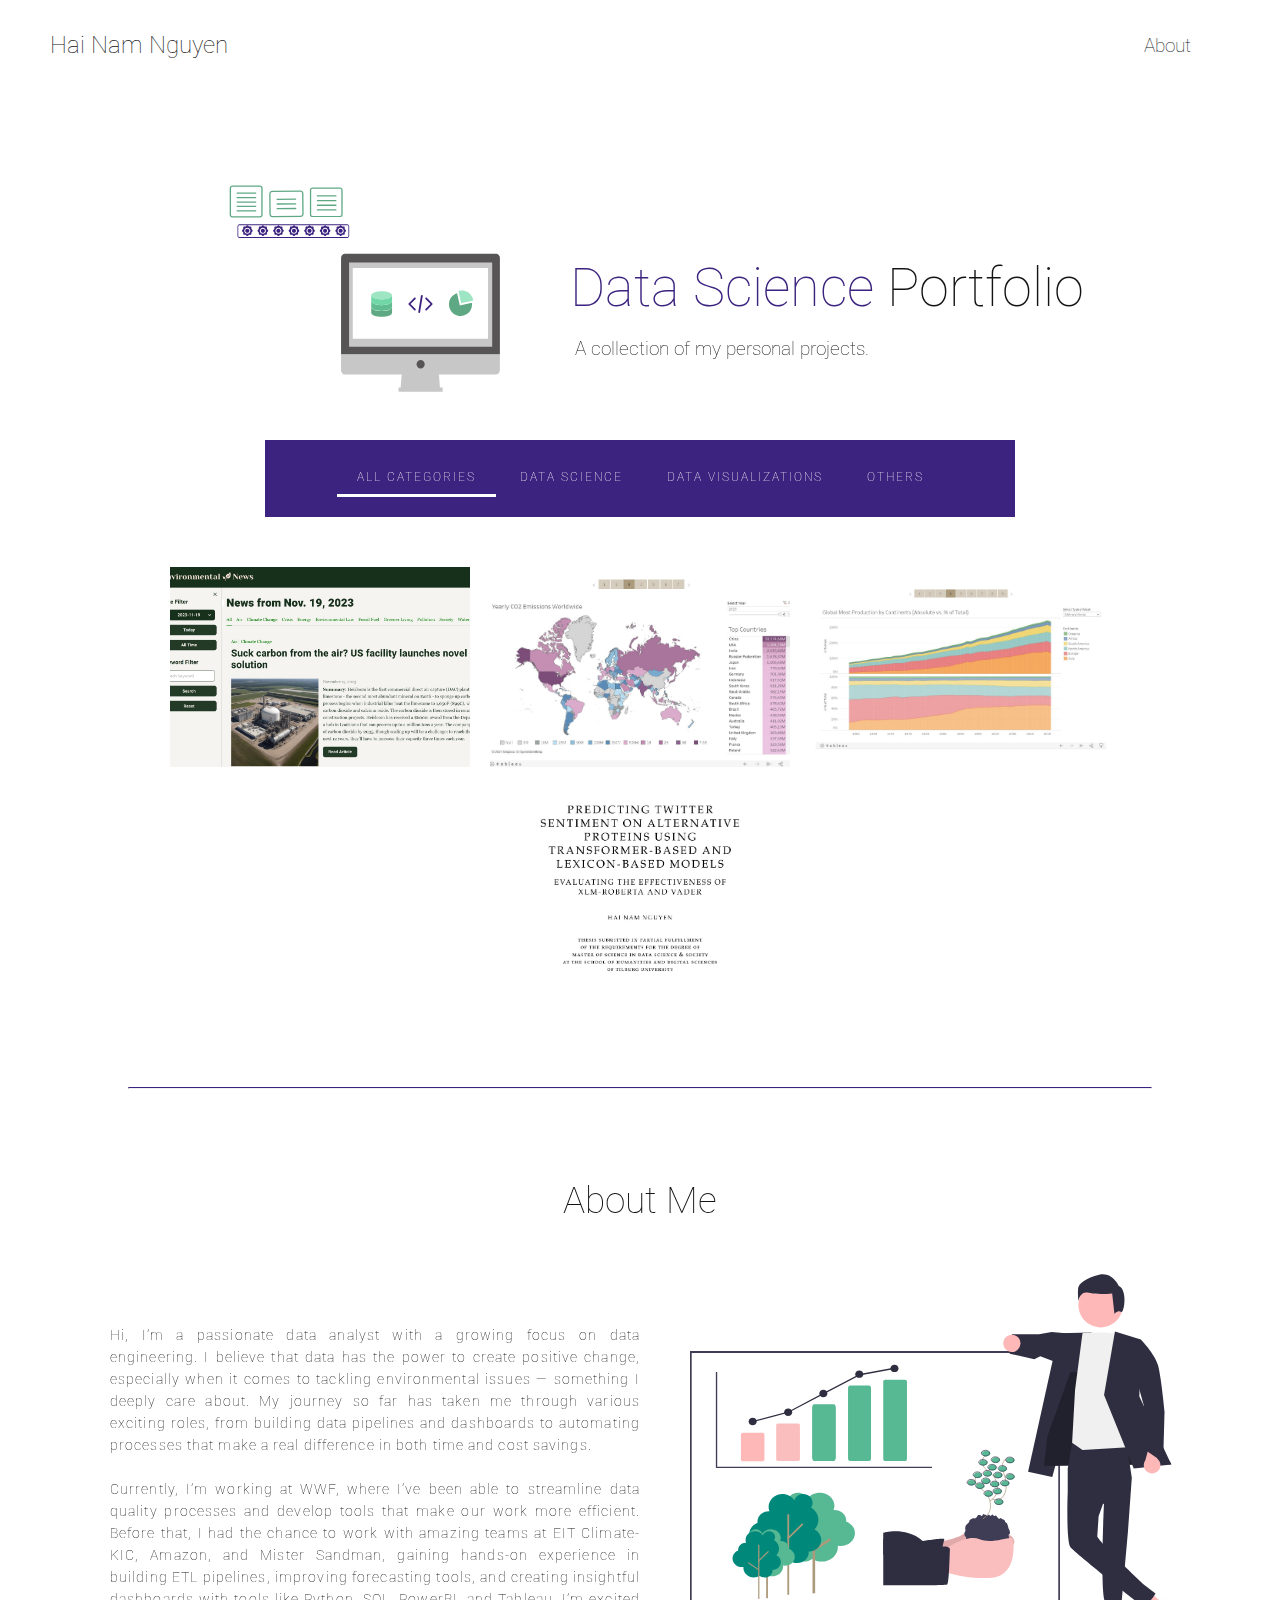
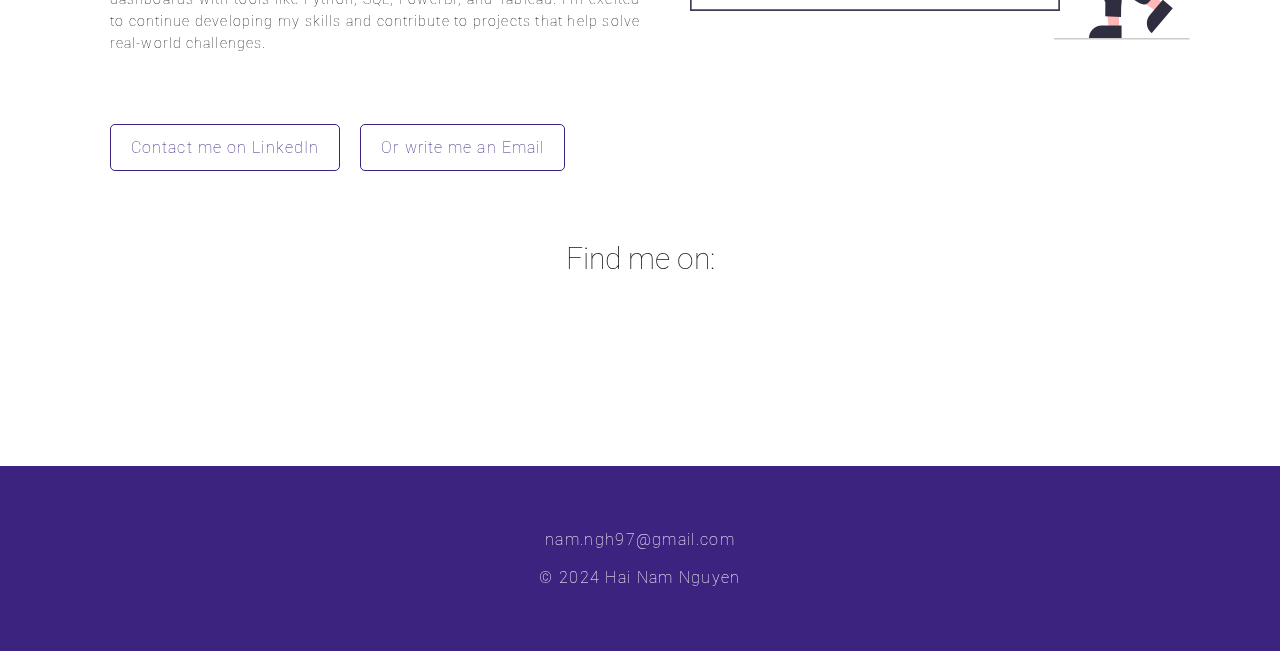
<file: index.html>
<!DOCTYPE html>
<html lang="en" id="top">
<head>
  <meta charset="UTF-8">
  <meta name="viewport" content="width=devie-width, initial-scale=1.0">
  <title>Nam's Portfolio</title>
  <link rel="stylesheet" href="/css/styles.css">
  <link rel="stylesheet" href="https://use.fontawesome.com/releases/v5.15.3/css/all.css" integrity="sha384-SZXxX4whJ79/gErwcOYf+zWLeJdY/qpuqC4cAa9rOGUstPomtqpuNWT9wdPEn2fk" crossorigin="anonymous">
  <script src="https://ajax.googleapis.com/ajax/libs/jquery/3.5.1/jquery.min.js"></script>
  <link rel="icon" href="/pictures/logo.png">
</head>
<body>
  <!-- Navbar -->
  <nav class="navbar" id="navbar">
    <div class="navbar__container">
      <a href="#top" id="navbar__logo">Hai Nam Nguyen</a>
      <div class="navbar__toggle" id="mobile-menu">
        <span class="bar"></span>
        <span class="bar"></span>
        <span class="bar"></span>
      </div>
      <ul class="navbar__menu">
        <li class="navbar__item">
          <a href="#top" class="navbar__links" id="work-page">Home</a>
        </li>
        <li class="navbar__item">
          <a href="#about-anchor" class="navbar__links" id="about-page">About</a>
        </li>
      </ul>
    </div>
  </nav>

  <!-- Hero Section
  <div class="hero" id="home">
    <div class="hero__container">
      <h1 class="hero__heading"><span>Data Science</span> Portfolio</h1>
      <p class="hero__description">A collection of my personal projects</p>
    </div>
  </div>
  <hr>-->
  

  <!-- Work Section -->
  <section class="work" id="work">
    <div class="work__heading">
      <svg class="svg-test" width="350" height="350" viewBox="0 0 855 619"  fill="none" xmlns="http://www.w3.org/2000/svg">
        <g id="undraw_data_processing_yrrv 1">
        <g id="roller">
        <g id="Vector" style="mix-blend-mode:darken">
        <path d="M384.128 243.444H120.738C119.482 243.443 118.278 242.853 117.389 241.806C116.501 240.758 116.001 239.338 116 237.856V215.588C116.001 214.107 116.501 212.686 117.389 211.639C118.278 210.591 119.482 210.002 120.738 210H384.128C385.384 210.002 386.589 210.591 387.477 211.639C388.365 212.686 388.865 214.107 388.866 215.588V237.856C388.865 239.338 388.365 240.758 387.477 241.806C386.589 242.853 385.384 243.443 384.128 243.444V243.444ZM120.738 212.235C119.984 212.236 119.262 212.59 118.729 213.218C118.196 213.847 117.896 214.699 117.895 215.588V237.856C117.896 238.745 118.196 239.597 118.729 240.226C119.262 240.855 119.984 241.208 120.738 241.209H384.128C384.882 241.208 385.605 240.855 386.138 240.226C386.671 239.597 386.97 238.745 386.971 237.856V215.588C386.97 214.699 386.671 213.847 386.138 213.218C385.605 212.59 384.882 212.236 384.128 212.235L120.738 212.235Z" fill="#3C237F"/>
        </g>
        </g>
        <g id="sheet-1">
        <path id="Vector_2" d="M170.99 118.394C171.834 118.395 172.644 118.715 173.241 119.283C173.838 119.852 174.174 120.623 174.175 121.427V187.141C174.174 187.945 173.838 188.716 173.241 189.285C172.644 189.853 171.834 190.173 170.99 190.174H103.371C102.526 190.173 101.717 189.853 101.12 189.285C100.522 188.716 100.187 187.945 100.186 187.141V121.427C100.187 120.623 100.522 119.852 101.12 119.283C101.717 118.715 102.526 118.395 103.371 118.394H170.99V118.394ZM170.99 115.362H103.371C101.681 115.362 100.061 116.001 98.866 117.138C97.6712 118.275 97 119.818 97 121.427V187.141C97 188.75 97.6712 190.293 98.866 191.43C100.061 192.568 101.681 193.207 103.371 193.207H170.99C172.68 193.207 174.3 192.568 175.495 191.43C176.69 190.293 177.361 188.75 177.361 187.141V121.427C177.361 119.818 176.69 118.275 175.495 117.138C174.3 116 172.68 115.361 170.99 115.361V115.362Z" fill="#5EA884"/>
        <path id="Vector_3" d="M160.443 135.668H115.328C115.118 135.669 114.91 135.631 114.715 135.555C114.521 135.479 114.344 135.368 114.195 135.227C114.047 135.086 113.928 134.918 113.848 134.734C113.767 134.549 113.725 134.351 113.725 134.151C113.725 133.951 113.767 133.754 113.848 133.569C113.928 133.384 114.047 133.217 114.195 133.076C114.344 132.935 114.521 132.824 114.715 132.748C114.91 132.672 115.118 132.634 115.328 132.635H160.443C160.653 132.634 160.861 132.672 161.055 132.748C161.25 132.824 161.426 132.935 161.575 133.076C161.724 133.217 161.843 133.384 161.923 133.569C162.004 133.754 162.045 133.951 162.045 134.151C162.045 134.351 162.004 134.549 161.923 134.734C161.843 134.918 161.724 135.086 161.575 135.227C161.426 135.368 161.25 135.479 161.055 135.555C160.861 135.631 160.653 135.669 160.443 135.668V135.668Z" fill="#5EA884"/>
        <path id="Vector_4" d="M160.443 146.405H115.328C115.118 146.406 114.91 146.368 114.715 146.293C114.521 146.217 114.344 146.105 114.195 145.964C114.047 145.824 113.928 145.656 113.848 145.471C113.767 145.287 113.725 145.089 113.725 144.889C113.725 144.689 113.767 144.491 113.848 144.307C113.928 144.122 114.047 143.954 114.195 143.814C114.344 143.673 114.521 143.561 114.715 143.485C114.91 143.41 115.118 143.372 115.328 143.373H160.443C160.653 143.372 160.861 143.41 161.055 143.485C161.25 143.561 161.426 143.673 161.575 143.814C161.724 143.954 161.843 144.122 161.923 144.307C162.004 144.491 162.045 144.689 162.045 144.889C162.045 145.089 162.004 145.287 161.923 145.471C161.843 145.656 161.724 145.824 161.575 145.964C161.426 146.105 161.25 146.217 161.055 146.293C160.861 146.368 160.653 146.406 160.443 146.405V146.405Z" fill="#5EA884"/>
        <path id="Vector_5" d="M160.443 157.142H115.328C115.118 157.143 114.91 157.105 114.715 157.029C114.521 156.954 114.344 156.842 114.195 156.701C114.047 156.56 113.928 156.393 113.848 156.208C113.767 156.024 113.725 155.826 113.725 155.626C113.725 155.426 113.767 155.228 113.848 155.043C113.928 154.859 114.047 154.691 114.195 154.55C114.344 154.409 114.521 154.298 114.715 154.222C114.91 154.147 115.118 154.108 115.328 154.11H160.443C160.653 154.108 160.861 154.147 161.055 154.222C161.25 154.298 161.426 154.409 161.575 154.55C161.724 154.691 161.843 154.859 161.923 155.043C162.004 155.228 162.045 155.426 162.045 155.626C162.045 155.826 162.004 156.024 161.923 156.208C161.843 156.393 161.724 156.56 161.575 156.701C161.426 156.842 161.25 156.954 161.055 157.029C160.861 157.105 160.653 157.143 160.443 157.142V157.142Z" fill="#5EA884"/>
        <path id="Vector_6" d="M160.443 167.88H115.328C115.118 167.881 114.91 167.843 114.715 167.767C114.521 167.691 114.344 167.58 114.195 167.439C114.047 167.298 113.928 167.13 113.848 166.946C113.767 166.761 113.725 166.563 113.725 166.363C113.725 166.164 113.767 165.966 113.848 165.781C113.928 165.596 114.047 165.429 114.195 165.288C114.344 165.147 114.521 165.036 114.715 164.96C114.91 164.884 115.118 164.846 115.328 164.847H160.443C160.653 164.846 160.861 164.884 161.055 164.96C161.25 165.036 161.426 165.147 161.575 165.288C161.724 165.429 161.843 165.596 161.923 165.781C162.004 165.966 162.045 166.164 162.045 166.363C162.045 166.563 162.004 166.761 161.923 166.946C161.843 167.13 161.724 167.298 161.575 167.439C161.426 167.58 161.25 167.691 161.055 167.767C160.861 167.843 160.653 167.881 160.443 167.88V167.88Z" fill="#5EA884"/>
        <path id="Vector_7" d="M160.443 178.617H115.328C114.906 178.617 114.5 178.458 114.202 178.173C113.903 177.889 113.735 177.503 113.735 177.101C113.735 176.699 113.903 176.313 114.202 176.029C114.5 175.745 114.906 175.585 115.328 175.585H160.443C160.865 175.585 161.27 175.745 161.569 176.029C161.868 176.313 162.036 176.699 162.036 177.101C162.036 177.503 161.868 177.889 161.569 178.173C161.27 178.458 160.865 178.617 160.443 178.617V178.617Z" fill="#5EA884"/>
        </g>
        <g id="sheet-3">
        <path id="Vector_8" d="M366.526 123.232C367.366 123.233 368.172 123.528 368.766 124.054C369.36 124.579 369.694 125.292 369.695 126.035V186.779C369.694 187.522 369.36 188.234 368.766 188.76C368.172 189.285 367.366 189.581 366.526 189.582H299.243C298.403 189.581 297.597 189.285 297.003 188.76C296.409 188.234 296.075 187.522 296.074 186.779V126.035C296.075 125.292 296.409 124.579 297.003 124.054C297.597 123.528 298.403 123.233 299.243 123.232H366.526V123.232ZM366.526 120.429H299.243C297.562 120.429 295.95 121.02 294.761 122.071C293.572 123.122 292.904 124.548 292.904 126.035V186.779C292.904 188.265 293.572 189.691 294.761 190.743C295.95 191.794 297.562 192.385 299.243 192.385H366.526C368.207 192.385 369.819 191.794 371.008 190.743C372.197 189.691 372.865 188.265 372.865 186.779V126.035C372.865 124.548 372.197 123.122 371.008 122.071C369.819 121.019 368.207 120.429 366.526 120.429V120.429Z" fill="#5EA884"/>
        <path id="Vector_9" d="M356.347 142.345H311.232C311.022 142.347 310.814 142.306 310.62 142.225C310.425 142.145 310.248 142.026 310.1 141.876C309.951 141.726 309.832 141.547 309.752 141.351C309.671 141.154 309.63 140.943 309.63 140.73C309.63 140.517 309.671 140.307 309.752 140.11C309.832 139.913 309.951 139.735 310.1 139.585C310.248 139.435 310.425 139.316 310.62 139.235C310.814 139.155 311.022 139.114 311.232 139.115H356.347C356.768 139.118 357.17 139.289 357.467 139.592C357.763 139.894 357.93 140.304 357.93 140.73C357.93 141.157 357.763 141.566 357.467 141.869C357.17 142.171 356.768 142.343 356.347 142.345H356.347Z" fill="#5EA884"/>
        <path id="Vector_10" d="M356.347 153.781H311.232C311.022 153.782 310.814 153.742 310.62 153.661C310.425 153.58 310.248 153.462 310.1 153.312C309.951 153.161 309.832 152.983 309.752 152.786C309.671 152.59 309.63 152.379 309.63 152.166C309.63 151.953 309.671 151.742 309.752 151.546C309.832 151.349 309.951 151.171 310.1 151.021C310.248 150.871 310.425 150.752 310.62 150.671C310.814 150.591 311.022 150.55 311.232 150.551H356.347C356.768 150.554 357.17 150.725 357.467 151.028C357.763 151.33 357.93 151.739 357.93 152.166C357.93 152.593 357.763 153.002 357.467 153.305C357.17 153.607 356.768 153.778 356.347 153.781H356.347Z" fill="#5EA884"/>
        <path id="Vector_11" d="M356.347 165.218H311.232C311.022 165.219 310.814 165.178 310.62 165.098C310.425 165.017 310.248 164.898 310.1 164.748C309.951 164.598 309.832 164.42 309.752 164.223C309.671 164.026 309.63 163.816 309.63 163.603C309.63 163.39 309.671 163.179 309.752 162.982C309.832 162.786 309.951 162.607 310.1 162.457C310.248 162.307 310.425 162.188 310.62 162.108C310.814 162.027 311.022 161.986 311.232 161.988H356.347C356.768 161.99 357.17 162.162 357.467 162.464C357.763 162.767 357.93 163.176 357.93 163.603C357.93 164.029 357.763 164.439 357.467 164.741C357.17 165.044 356.768 165.215 356.347 165.218H356.347Z" fill="#5EA884"/>
        <path id="Vector_12" d="M356.347 176.654H311.232C310.81 176.654 310.405 176.484 310.106 176.181C309.807 175.878 309.639 175.468 309.639 175.039C309.639 174.611 309.807 174.2 310.106 173.897C310.405 173.594 310.81 173.424 311.232 173.424H356.347C356.769 173.424 357.175 173.594 357.473 173.897C357.772 174.2 357.94 174.611 357.94 175.039C357.94 175.468 357.772 175.878 357.473 176.181C357.175 176.484 356.769 176.654 356.347 176.654H356.347Z" fill="#5EA884"/>
        </g>
        <g id="sheet-2">
        <path id="Vector_13" d="M270.526 192.223L201.14 192.922C199.263 192.939 197.457 192.2 196.117 190.868C194.777 189.536 194.013 187.72 193.992 185.817L193.498 135.475C193.482 133.572 194.21 131.74 195.524 130.381C196.837 129.022 198.629 128.247 200.506 128.226L269.892 127.527C271.768 127.51 273.575 128.249 274.915 129.581C276.255 130.913 277.019 132.73 277.04 134.633L277.534 184.976C277.55 186.878 276.821 188.71 275.508 190.069C274.194 191.427 272.402 192.202 270.526 192.223V192.223ZM200.537 131.456C199.505 131.468 198.52 131.894 197.797 132.641C197.075 133.389 196.674 134.396 196.684 135.443L197.177 185.785C197.188 186.832 197.609 187.831 198.346 188.563C199.083 189.296 200.076 189.702 201.108 189.693L270.494 188.994C271.526 188.982 272.511 188.556 273.234 187.809C273.956 187.061 274.357 186.054 274.348 185.008L273.855 134.665C273.843 133.618 273.423 132.619 272.686 131.887C271.949 131.154 270.955 130.748 269.923 130.757L200.537 131.456Z" fill="#5EA884"/>
        <path id="Vector_14" d="M257.976 150.177L212.863 150.631C212.442 150.635 212.036 150.468 211.735 150.169C211.434 149.869 211.262 149.46 211.258 149.032C211.254 148.605 211.417 148.193 211.712 147.887C212.007 147.581 212.41 147.407 212.832 147.401L257.944 146.947C258.367 146.943 258.774 147.109 259.075 147.409C259.377 147.708 259.549 148.118 259.553 148.546C259.557 148.974 259.393 149.387 259.098 149.692C258.802 149.998 258.398 150.173 257.976 150.177L257.976 150.177Z" fill="#5EA884"/>
        <path id="Vector_15" d="M258.088 161.613L212.975 162.067C212.766 162.069 212.559 162.03 212.365 161.951C212.171 161.871 211.994 161.754 211.845 161.606C211.695 161.457 211.576 161.28 211.494 161.085C211.412 160.89 211.369 160.681 211.367 160.468C211.365 160.256 211.404 160.046 211.482 159.849C211.56 159.653 211.676 159.473 211.822 159.322C211.969 159.17 212.143 159.05 212.336 158.967C212.528 158.883 212.735 158.84 212.944 158.838L258.056 158.383C258.478 158.38 258.884 158.546 259.185 158.846C259.486 159.146 259.658 159.554 259.662 159.982C259.666 160.41 259.503 160.822 259.208 161.127C258.913 161.433 258.51 161.608 258.088 161.613V161.613Z" fill="#5EA884"/>
        <path id="Vector_16" d="M258.2 173.048L213.088 173.503C212.666 173.506 212.26 173.34 211.959 173.04C211.658 172.74 211.486 172.331 211.482 171.904C211.478 171.476 211.641 171.064 211.936 170.758C212.231 170.452 212.634 170.278 213.056 170.273L258.169 169.818C258.591 169.814 258.998 169.98 259.299 170.28C259.601 170.58 259.773 170.989 259.777 171.417C259.781 171.845 259.617 172.258 259.322 172.564C259.026 172.87 258.623 173.044 258.2 173.048V173.048Z" fill="#5EA884"/>
        </g>
        <g id="wheel-7">
        <g id="brightness_high_24px">
        <path id="icon/device/brightness_high_24px" fill-rule="evenodd" clip-rule="evenodd" d="M378.024 221.597V218.234C378.024 216.859 376.899 215.734 375.524 215.734H372.161L369.786 213.359C368.811 212.384 367.224 212.384 366.249 213.359L363.886 215.734H360.524C359.149 215.734 358.024 216.859 358.024 218.234V221.597L355.649 223.972C354.674 224.947 354.674 226.534 355.649 227.509L358.024 229.884V233.234C358.024 234.609 359.149 235.734 360.524 235.734H363.886L366.261 238.109C367.236 239.084 368.824 239.084 369.799 238.109L372.174 235.734H375.524C376.899 235.734 378.024 234.609 378.024 233.234V229.872L380.399 227.497C381.374 226.522 381.374 224.934 380.399 223.959L378.024 221.597ZM368.024 233.234C363.886 233.234 360.524 229.872 360.524 225.734C360.524 221.597 363.886 218.234 368.024 218.234C372.161 218.234 375.524 221.597 375.524 225.734C375.524 229.872 372.161 233.234 368.024 233.234ZM363.024 225.734C363.024 222.972 365.261 220.734 368.024 220.734C370.786 220.734 373.024 222.972 373.024 225.734C373.024 228.497 370.786 230.734 368.024 230.734C365.261 230.734 363.024 228.497 363.024 225.734Z" fill="#3C237F"/>
        </g>
        </g>
        <g id="wheel-3">
        <g id="brightness_high_24px_2">
        <path id="icon/device/brightness_high_24px_2" fill-rule="evenodd" clip-rule="evenodd" d="M226.024 221.597V218.234C226.024 216.859 224.899 215.734 223.524 215.734H220.161L217.786 213.359C216.811 212.384 215.224 212.384 214.249 213.359L211.886 215.734H208.524C207.149 215.734 206.024 216.859 206.024 218.234V221.597L203.649 223.972C202.674 224.947 202.674 226.534 203.649 227.509L206.024 229.884V233.234C206.024 234.609 207.149 235.734 208.524 235.734H211.886L214.261 238.109C215.236 239.084 216.824 239.084 217.799 238.109L220.174 235.734H223.524C224.899 235.734 226.024 234.609 226.024 233.234V229.872L228.399 227.497C229.374 226.522 229.374 224.934 228.399 223.959L226.024 221.597ZM216.024 233.234C211.886 233.234 208.524 229.872 208.524 225.734C208.524 221.597 211.886 218.234 216.024 218.234C220.161 218.234 223.524 221.597 223.524 225.734C223.524 229.872 220.161 233.234 216.024 233.234ZM211.024 225.734C211.024 222.972 213.261 220.734 216.024 220.734C218.786 220.734 221.024 222.972 221.024 225.734C221.024 228.497 218.786 230.734 216.024 230.734C213.261 230.734 211.024 228.497 211.024 225.734Z" fill="#3C237F"/>
        </g>
        </g>
        <g id="wheel-2">
        <g id="brightness_high_24px_3">
        <path id="icon/device/brightness_high_24px_3" fill-rule="evenodd" clip-rule="evenodd" d="M188.024 221.597V218.234C188.024 216.859 186.899 215.734 185.524 215.734H182.161L179.786 213.359C178.811 212.384 177.224 212.384 176.249 213.359L173.886 215.734H170.524C169.149 215.734 168.024 216.859 168.024 218.234V221.597L165.649 223.972C164.674 224.947 164.674 226.534 165.649 227.509L168.024 229.884V233.234C168.024 234.609 169.149 235.734 170.524 235.734H173.886L176.261 238.109C177.236 239.084 178.824 239.084 179.799 238.109L182.174 235.734H185.524C186.899 235.734 188.024 234.609 188.024 233.234V229.872L190.399 227.497C191.374 226.522 191.374 224.934 190.399 223.959L188.024 221.597ZM178.024 233.234C173.886 233.234 170.524 229.872 170.524 225.734C170.524 221.597 173.886 218.234 178.024 218.234C182.161 218.234 185.524 221.597 185.524 225.734C185.524 229.872 182.161 233.234 178.024 233.234ZM173.024 225.734C173.024 222.972 175.261 220.734 178.024 220.734C180.786 220.734 183.024 222.972 183.024 225.734C183.024 228.497 180.786 230.734 178.024 230.734C175.261 230.734 173.024 228.497 173.024 225.734Z" fill="#3C237F"/>
        </g>
        </g>
        <g id="wheel-1">
        <g id="brightness_high_24px_4">
        <path id="icon/device/brightness_high_24px_4" fill-rule="evenodd" clip-rule="evenodd" d="M150.024 221.597V218.234C150.024 216.859 148.899 215.734 147.524 215.734H144.161L141.786 213.359C140.811 212.384 139.224 212.384 138.249 213.359L135.886 215.734H132.524C131.149 215.734 130.024 216.859 130.024 218.234V221.597L127.649 223.972C126.674 224.947 126.674 226.534 127.649 227.509L130.024 229.884V233.234C130.024 234.609 131.149 235.734 132.524 235.734H135.886L138.261 238.109C139.236 239.084 140.824 239.084 141.799 238.109L144.174 235.734H147.524C148.899 235.734 150.024 234.609 150.024 233.234V229.872L152.399 227.497C153.374 226.522 153.374 224.934 152.399 223.959L150.024 221.597ZM140.024 233.234C135.886 233.234 132.524 229.872 132.524 225.734C132.524 221.597 135.886 218.234 140.024 218.234C144.161 218.234 147.524 221.597 147.524 225.734C147.524 229.872 144.161 233.234 140.024 233.234ZM135.024 225.734C135.024 222.972 137.261 220.734 140.024 220.734C142.786 220.734 145.024 222.972 145.024 225.734C145.024 228.497 142.786 230.734 140.024 230.734C137.261 230.734 135.024 228.497 135.024 225.734Z" fill="#3C237F"/>
        </g>
        </g>
        <g id="wheel-6">
        <g id="brightness_high_24px_5">
        <path id="icon/device/brightness_high_24px_5" fill-rule="evenodd" clip-rule="evenodd" d="M340.024 221.597V218.234C340.024 216.859 338.899 215.734 337.524 215.734H334.161L331.786 213.359C330.811 212.384 329.224 212.384 328.249 213.359L325.886 215.734H322.524C321.149 215.734 320.024 216.859 320.024 218.234V221.597L317.649 223.972C316.674 224.947 316.674 226.534 317.649 227.509L320.024 229.884V233.234C320.024 234.609 321.149 235.734 322.524 235.734H325.886L328.261 238.109C329.236 239.084 330.824 239.084 331.799 238.109L334.174 235.734H337.524C338.899 235.734 340.024 234.609 340.024 233.234V229.872L342.399 227.497C343.374 226.522 343.374 224.934 342.399 223.959L340.024 221.597ZM330.024 233.234C325.886 233.234 322.524 229.872 322.524 225.734C322.524 221.597 325.886 218.234 330.024 218.234C334.161 218.234 337.524 221.597 337.524 225.734C337.524 229.872 334.161 233.234 330.024 233.234ZM325.024 225.734C325.024 222.972 327.261 220.734 330.024 220.734C332.786 220.734 335.024 222.972 335.024 225.734C335.024 228.497 332.786 230.734 330.024 230.734C327.261 230.734 325.024 228.497 325.024 225.734Z" fill="#3C237F"/>
        </g>
        </g>
        <g id="wheel-5">
        <g id="brightness_high_24px_6">
        <path id="icon/device/brightness_high_24px_6" fill-rule="evenodd" clip-rule="evenodd" d="M302.024 221.597V218.234C302.024 216.859 300.899 215.734 299.524 215.734H296.161L293.786 213.359C292.811 212.384 291.224 212.384 290.249 213.359L287.886 215.734H284.524C283.149 215.734 282.024 216.859 282.024 218.234V221.597L279.649 223.972C278.674 224.947 278.674 226.534 279.649 227.509L282.024 229.884V233.234C282.024 234.609 283.149 235.734 284.524 235.734H287.886L290.261 238.109C291.236 239.084 292.824 239.084 293.799 238.109L296.174 235.734H299.524C300.899 235.734 302.024 234.609 302.024 233.234V229.872L304.399 227.497C305.374 226.522 305.374 224.934 304.399 223.959L302.024 221.597ZM292.024 233.234C287.886 233.234 284.524 229.872 284.524 225.734C284.524 221.597 287.886 218.234 292.024 218.234C296.161 218.234 299.524 221.597 299.524 225.734C299.524 229.872 296.161 233.234 292.024 233.234ZM287.024 225.734C287.024 222.972 289.261 220.734 292.024 220.734C294.786 220.734 297.024 222.972 297.024 225.734C297.024 228.497 294.786 230.734 292.024 230.734C289.261 230.734 287.024 228.497 287.024 225.734Z" fill="#3C237F"/>
        </g>
        </g>
        <g id="wheel-4">
        <g id="brightness_high_24px_7">
        <path id="icon/device/brightness_high_24px_7" fill-rule="evenodd" clip-rule="evenodd" d="M264.024 221.597V218.234C264.024 216.859 262.899 215.734 261.524 215.734H258.161L255.786 213.359C254.811 212.384 253.224 212.384 252.249 213.359L249.886 215.734H246.524C245.149 215.734 244.024 216.859 244.024 218.234V221.597L241.649 223.972C240.674 224.947 240.674 226.534 241.649 227.509L244.024 229.884V233.234C244.024 234.609 245.149 235.734 246.524 235.734H249.886L252.261 238.109C253.236 239.084 254.824 239.084 255.799 238.109L258.174 235.734H261.524C262.899 235.734 264.024 234.609 264.024 233.234V229.872L266.399 227.497C267.374 226.522 267.374 224.934 266.399 223.959L264.024 221.597ZM254.024 233.234C249.886 233.234 246.524 229.872 246.524 225.734C246.524 221.597 249.886 218.234 254.024 218.234C258.161 218.234 261.524 221.597 261.524 225.734C261.524 229.872 258.161 233.234 254.024 233.234ZM249.024 225.734C249.024 222.972 251.261 220.734 254.024 220.734C256.786 220.734 259.024 222.972 259.024 225.734C259.024 228.497 256.786 230.734 254.024 230.734C251.261 230.734 249.024 228.497 249.024 225.734Z" fill="#3C237F"/>
        </g>
        </g>
        <g id="computer">
        <path id="Vector_17" d="M610.786 613.779H514.398L517.665 569.2H607.518L610.786 613.779Z" fill="#C7C7C7"/>
        <path id="Vector_18" d="M617.32 608.636H509.497V618.924H617.32V608.636Z" fill="#C7C7C7"/>
        <path id="Vector_19" d="M747.198 282H378.802C376.202 282 373.709 283.084 371.871 285.013C370.033 286.943 369 289.559 369 292.288V292.288V528.049H757V292.288C757 290.937 756.747 289.599 756.254 288.351C755.761 287.103 755.039 285.969 754.129 285.013C753.219 284.058 752.138 283.3 750.949 282.783C749.76 282.266 748.485 282 747.198 282H747.198Z" fill="#565454"/>
        <path id="Vector_20" d="M369 528.049V566.628C369 567.979 369.254 569.317 369.746 570.565C370.239 571.813 370.961 572.947 371.871 573.902C372.781 574.858 373.862 575.615 375.051 576.132C376.24 576.649 377.515 576.916 378.802 576.916H747.198C749.798 576.916 752.291 575.832 754.129 573.902C755.967 571.973 757 569.356 757 566.628V528.049H369Z" fill="#C7C7C7"/>
        <path id="Vector_21" d="M738.212 303.433H388.604V509.188H738.212V303.433Z" fill="#C7C7C7"/>
        <path id="Vector_22" d="M563.408 562.341C568.822 562.341 573.211 557.735 573.211 552.054C573.211 546.372 568.822 541.766 563.408 541.766C557.995 541.766 553.606 546.372 553.606 552.054C553.606 557.735 557.995 562.341 563.408 562.341Z" fill="#565454"/>
        <path id="Vector_23" d="M728.137 316.805H397.645V489.606H728.137V316.805Z" fill="white"/>
        </g>
        <g id="code">
        <path id="code-right" d="M592.159 403.324L578.438 389.617C577.595 388.773 576.187 388.735 575.293 389.531C574.4 390.326 574.358 391.654 575.202 392.497L587.482 404.764L575.202 417.032C574.358 417.875 574.4 419.202 575.293 419.998C575.723 420.38 576.272 420.57 576.82 420.57C577.411 420.57 578.001 420.349 578.438 419.913L592.159 406.205C592.968 405.396 592.968 404.133 592.159 403.324Z" fill="#3C237F"/>
        <path id="code-left" d="M550.998 417.031L538.719 404.764L550.998 392.496C551.841 391.653 551.8 390.325 550.907 389.53C550.014 388.735 548.604 388.774 547.761 389.616L534.041 403.324C533.232 404.132 533.232 405.396 534.041 406.204L547.762 419.913C548.2 420.35 548.789 420.57 549.38 420.57C549.928 420.57 550.477 420.38 550.907 419.997C551.801 419.202 551.841 417.874 550.998 417.031Z" fill="#3C237F"/>
        <path id="code-middle" d="M566.699 382.548C565.485 382.374 564.349 383.16 564.163 384.305L557.637 424.588C557.451 425.734 558.286 426.805 559.5 426.98C559.615 426.996 559.727 427.003 559.839 427.003C560.92 427.003 561.868 426.26 562.036 425.222L568.563 384.939C568.748 383.793 567.914 382.723 566.699 382.548Z" fill="#3C237F"/>
        </g>
        <g id="database">
        <path id="db-1" d="M468.169 421.8C454.125 421.8 442.741 417.328 442.741 411.813V426.5H442.789C443.563 431.741 454.628 435.899 468.169 435.899C481.709 435.899 492.775 431.741 493.549 426.5H493.597V411.813C493.597 417.328 482.212 421.8 468.169 421.8Z" fill="#5EA884"/>
        <path id="db-2" d="M468.169 407.701C454.125 407.701 442.741 403.229 442.741 397.714V412.401H442.789C443.563 417.642 454.628 421.8 468.169 421.8C481.709 421.8 492.775 417.642 493.549 412.401H493.597V397.714C493.597 403.229 482.212 407.701 468.169 407.701Z" fill="#61BD91"/>
        <path id="db-4" d="M468.169 393.602C482.212 393.602 493.597 389.13 493.597 383.615C493.597 378.099 482.212 373.628 468.169 373.628C454.125 373.628 442.741 378.099 442.741 383.615C442.741 389.13 454.125 393.602 468.169 393.602Z" fill="#9EE6C3"/>
        <path id="db-3" d="M468.169 393.602C454.125 393.602 442.741 389.13 442.741 383.615V398.301H442.789C443.563 403.543 454.628 407.701 468.169 407.701C481.709 407.701 492.775 403.543 493.549 398.301H493.597V383.615C493.597 389.13 482.212 393.602 468.169 393.602Z" fill="#71D7A6"/>
        </g>
        <g id="pie-chart">
        <path id="pie-small" d="M691.51 394.031C689.85 386.662 685.369 380.262 679.053 376.235C672.736 372.209 665.099 370.884 657.819 372.553C657.108 372.717 656.372 372.919 655.723 373.122L662.436 402.988L691.934 396.204C691.81 395.509 691.672 394.751 691.51 394.031Z" fill="#9EE6C3"/>
        <path id="pie-big" d="M688.653 401.447L659.142 408.231L652.441 378.365C647.296 379.976 642.715 383.048 639.242 387.216C635.768 391.384 633.548 396.472 632.844 401.879C632.14 407.285 632.982 412.783 635.27 417.719C637.559 422.656 641.197 426.825 645.754 429.731C650.311 432.638 655.595 434.161 660.981 434.119C666.367 434.078 671.628 432.473 676.14 429.496C680.653 426.519 684.228 422.294 686.441 417.323C688.654 412.351 689.413 406.842 688.628 401.447H688.653Z" fill="#5EA884"/>
        </g>
        </g>
      </svg>    
      <div class="work__headers">        
        <h1><span>Data Science</span> Portfolio</h1>
        <p>A collection of my personal projects.</p>
      </div>   
    </div>
    <div class="work__filter">
      <ul id="filter-list">
        <li class="filter-active" id="all" data-filter="all">All Categories</li>
        <li class="filter-active" id="data-science" data-filter="data-science">Data Science</li>
        <li class="filter-active" id="data-viz" data-filter="data-viz">Data Visualizations</li>
        <li class="filter-active" id="others" data-filter="others">Others</li>
        </ul>
    </div>

    <div class="projects">
      <div class="itemBox data-science">
        <a href="subpages/sote-news.html">
          <img src="/pictures/environmental-scraper.jpg" alt="">
          <div class="image__overlay">
            <div class="image__title"><a href="https://www.sote-news.com/" target="_blank">App</a> | <a href="subpages/sote-news.html">Documentation</a></div>
            <!-- <p class="image__description">Tools: Streamlit, PostgreSQL, Stable Diffusion <br><br> Category: Web App</p> -->
          </div>
        </a>
      </div>

      <!--
      <div class="itemBox data-science">
        <a href="https://sote-news.com/wordcloud" target="_blank">
          <img src="/pictures/wordcloud.jpg" alt="">
          <div class="image__overlay">
            <div class="overlay__container">
              <div class="image__title">Wordcloud</div>
              <p class="image__description">Most mentioned words in Environmental News</p>
            </div>
          </div>
        </a>
      </div>
      -->

      <div class="itemBox data-viz">
        <a href="subpages/co2-emissions.html" target="_blank">
          <img src="/pictures/carbon-emissions.jpg" alt="">
          <div class="image__overlay">
            <div class="image__title">Carbon Emissions</div>
            <p class="image__description">Tools: Tableau <br><br> Category: Dashboard</p>
          </div>
        </a>
      </div>

      <!--
      <div class="itemBox data-science">
        <a href="https://shoe-size-predictor.herokuapp.com/" target="_blank">
          <img src="/pictures/shoe-size2.jpg" alt="">
          <div class="image__overlay">
            <div class="overlay__container">
              <div class="image__title">Shoe Size Predictor</div>
              <p class="image__description">Tools: Python, PostgreSQL <br><br> Category: Web App</p>
            </div>
          </div>
        </a>
      </div>
      -->
      <div class="itemBox data-viz">
        <a href="subpages/meat-production.html" target="_blank">
          <img src="/pictures/meat-production.jpg" alt="">
          <div class="image__overlay">
            <div class="image__title">Meat Production</div>
            <p class="image__description">Tools: Tableau <br><br> Category: Dashboard</p>
          </div>
        </a>
      </div>
      <div class="itemBox others">
        <a href="https://drive.google.com/file/d/1SoWYrEYdZR03NFoEB1DkAyW35xz2hbup/view" target="_blank">
          <img src="/pictures/thesis.jpg" alt="">
          <div class="image__overlay">
            <div class="overlay__container">
              <div class="image__title">Master Thesis</div>
              <p class="image__description">Keywords: XLM-RoBERTa,<br>VADER, Transformers,<br>Sentiment Analysis</p>
            </div>
          </div>
        </a>
      </div>
      <!-- 
      <div class="itemBox data-science">
        <a href="https://www.kaggle.com/nammmx/regression-nyc-airbnb" target="_blank">
          <img src="/pictures/NYC-regression.jpg" alt="">
          <div class="image__overlay">
            <div class="image__title">NYC House Prices</div>
            <p class="image__description">Tools: Python <br><br> Category: Regression</p>
          </div>
        </a>
      </div>
      -->
      <!--
      <div class="itemBox data-science">
        <a href="https://github.com/nammmx/Linear-Regression-Credit/blob/main/Multiple-Linear-Regression-Credit.ipynb" target="_blank">
          <img src="/pictures/credit.jpg" alt="">
          <div class="image__overlay">
            <div class="image__title">Credit Risk</div>
            <p class="image__description">Tools: Python <br><br> Category: Regression</p>
          </div>
        </a>
      </div>
      -->
      <!--
      <div class="itemBox data-viz">
        <a href="https://www.kaggle.com/nammmx/netflix-content-exploratory-data-analysis" target="_blank">
          <img src="/pictures/netflix-eda.jpg" alt="">
          <div class="image__overlay">
            <div class="image__title">Netflix Content</div>
            <p class="image__description">Tools: Python <br><br> Category: EDA</p>
          </div>
        </a>
      </div>
      -->
      <!--<div class="itemBox data-viz">
        <a href="https://www.kaggle.com/nammmx/covid-19-usa-eda" target="_blank">
          <img src="/pictures/covid-usa.jpg" alt="">
          <div class="image__overlay">
            <div class="image__title">Covid-19 USA</div>
            <p class="image__description">Tools: R <br><br> Category: EDA</p>
          </div>
        </a>
      </div>-->
    </div>
    <div id="about-anchor"></div>
  </section>

  <hr>

  <!-- About Section -->
  <div class="main" id="about">
    <div class="main__heading">
      <h1>About Me</h1>
    </div>
    <div class="main__container">
      <div class="main__content">
        <p>
          Hi, I’m a passionate data analyst with a growing focus on data engineering. I believe that data has the power to create positive change, especially when it comes to tackling environmental issues — something I deeply care about. My journey so far has taken me through various exciting roles, from building data pipelines and dashboards to automating processes that make a real difference in both time and cost savings.<br><br>
          Currently, I’m working at WWF, where I’ve been able to streamline data quality processes and develop tools that make our work more efficient. Before that, I had the chance to work with amazing teams at EIT Climate-KIC, Amazon, and Mister Sandman, gaining hands-on experience in building ETL pipelines, improving forecasting tools, and creating insightful dashboards with tools like Python, SQL, PowerBI, and Tableau. I’m excited to continue developing my skills and contribute to projects that help solve real-world challenges.<br><br>
        </p>
          
        <button class="main__btn"><a href="https://www.linkedin.com/in/hai-nam-nguyen-65174515a/" target="_blank">Contact me on LinkedIn</a></button>
        <button class="main__btn" onclick="copyToClipboard('#copy-email')" id="email" data-tooltip="Click to copy Email!">Or write me an Email</button>
      </div>
      <svg class="svg__environment" width="550" height="550" viewBox="0 0 696 509" fill="none" xmlns="http://www.w3.org/2000/svg">
        <g id="Frame 1">
        <g id="board">
        <path id="Vector" d="M515 469H0V107H515V469Z" fill="white"/>
        <path id="Vector_2" d="M515 469H0V107H515V469ZM2.3516 466.358H512.648V109.642H2.3516V466.358Z" fill="#3F3D56"/>
        </g>
      <g id="human">
        <path id="Vector_3" d="M559 81.3341L513.251 82.3381L470.598 275.069L504.281 282.48L559 81.3341Z" fill="#2F2E41"/>
        <path id="Vector_4" d="M523 82.3341L503.458 80.5281L485.732 83.4821L448.198 83.4941L445 110.698L479.253 118.363L487.6 114.272L522.395 127.529L523 82.3341Z" fill="#2F2E41"/>
        <path id="Vector_5" d="M497.212 226.566L492.829 266.986L670 264.459L592.735 138.563L529.649 136.297L497.212 226.566Z" fill="#2F2E41"/>
        <path id="Vector_6" opacity="0.28" d="M497.212 226.566L492.829 266.986L670 264.459L592.735 138.563L529.649 136.297L497.212 226.566Z" fill="black"/>
        <path id="Vector_7" d="M597.184 493.642L583.104 493.641L576.406 439.334L597.186 439.335L597.184 493.642Z" fill="#FFB8B8"/>
        <path id="Vector_8" d="M600.775 507.29L555.376 507.288V506.714C555.376 502.028 557.238 497.533 560.552 494.22C563.866 490.906 568.36 489.044 573.047 489.044H573.048L600.776 489.045L600.775 507.29Z" fill="#2F2E41"/>
        <path id="Vector_9" d="M659.325 459.027L650.186 469.738L604.526 439.582L618.015 423.775L659.325 459.027Z" fill="#FFB8B8"/>
        <path id="Vector_10" d="M672.039 465.155L642.57 499.689L642.133 499.317C638.568 496.274 636.358 491.941 635.988 487.269C635.618 482.597 637.119 477.97 640.161 474.405L640.161 474.404L658.16 453.312L672.039 465.155Z" fill="#2F2E41"/>
        <path id="Vector_11" d="M532.051 233.505L525.796 270.489V303.548L576.227 320.009C576.227 320.009 570.323 448.413 578.193 456.591L578 476.334L600 477.334L600.179 463.44L609.506 359.584L615 283.334L606.093 225.523L532.051 233.505Z" fill="#2F2E41"/>
        <path id="Vector_12" d="M571.122 265.341L525.796 303.548C525.796 303.548 523.144 372.479 529.88 380.563C535.666 387.506 610.918 447.395 610.918 447.395C610.918 447.395 624.292 459.663 631.787 459.859C639.282 460.054 648 444.334 648 444.334L630.642 431.145C630.642 431.145 585.673 389.17 572.32 372.479C566.931 365.743 566.931 365.069 566.931 365.069L568.772 337.055L587.297 285.064L571.122 265.341Z" fill="#2F2E41"/>
        <path id="Vector_13" d="M546.341 82.249C546.341 82.249 587.814 78.3629 597.245 85.7731C606.677 93.1833 626.886 240.04 626.886 240.04L546.341 244.585L531.901 234.65L536 161.334L546.341 82.249Z" fill="#F0F0F0"/>
        <path id="Vector_14" d="M591.522 79.7051L627.559 90.9841L625.512 170.171L670 264.845L617.701 270.354L576.362 168.124L591.522 79.7051Z" fill="#2F2E41"/>
        <path id="Vector_15" d="M650.947 274.462C652.211 273.35 653.215 271.974 653.889 270.432C654.563 268.889 654.891 267.218 654.849 265.535C654.808 263.853 654.398 262.2 653.648 260.693C652.899 259.186 651.828 257.861 650.511 256.813L657.761 231.522L643.466 223.367L633.729 259.227C632.115 261.556 631.41 264.396 631.75 267.21C632.089 270.023 633.449 272.614 635.572 274.492C637.694 276.37 640.431 277.404 643.265 277.398C646.099 277.393 648.832 276.348 650.947 274.462V274.462Z" fill="#FFB8B8"/>
        <path id="Vector_16" d="M606.677 93.1833L628 91.3337C628 91.3337 647.143 111.355 651.498 126.858C655.853 142.36 660.569 190.863 660.569 190.863L658.602 261.818L633.677 244.892L632.005 183.861L606.677 93.1833Z" fill="#2F2E41"/>
        <path id="Vector_17" d="M694.567 508.449H507.567C507.301 508.449 507.047 508.344 506.859 508.156C506.672 507.969 506.567 507.714 506.567 507.449C506.567 507.184 506.672 506.93 506.859 506.742C507.047 506.554 507.301 506.449 507.567 506.449H694.567C694.832 506.449 695.086 506.554 695.274 506.742C695.461 506.93 695.567 507.184 695.567 507.449C695.567 507.714 695.461 507.969 695.274 508.156C695.086 508.344 694.832 508.449 694.567 508.449Z" fill="#CCCCCC"/>
        <path id="Vector_18" d="M448 108.334C454.627 108.334 460 102.961 460 96.3337C460 89.7063 454.627 84.3337 448 84.3337C441.373 84.3337 436 89.7063 436 96.3337C436 102.961 441.373 108.334 448 108.334Z" fill="#FFB8B8"/>
        </g>
        <path id="Vector_19" d="M347.012 372.484C347.012 372.484 371.315 368.427 379.821 362.003C388.327 355.58 451.514 352.537 451.514 372.484C451.514 392.43 378.849 401.221 378.849 401.221L340.693 398.178L347.012 372.484Z" fill="#FBBEBE"/>
        <path id="Vector_20" opacity="0.1" d="M347.012 372.484C347.012 372.484 371.315 368.427 379.821 362.003C388.327 355.58 451.514 352.537 451.514 372.484C451.514 392.43 378.849 401.221 378.849 401.221L340.693 398.178L347.012 372.484Z" fill="black"/>
        <path id="Vector_21" d="M354.06 368.765L348.956 389.388L269 390.74V360.313C269 360.313 299.622 350.509 323.924 371.47C323.924 371.47 352.602 366.736 354.06 368.765Z" fill="#2F2E41"/>
        <path id="Vector_22" opacity="0.1" d="M354.06 368.732L348.956 389.354L269 390.707V360.28C269 360.28 299.622 350.475 323.924 371.436C323.924 371.436 352.602 366.703 354.06 368.732Z" fill="#2F2E41"/>
        <path id="Vector_23" d="M445.474 360.144C445.474 361.296 443.617 362.152 443.434 363.263C443.253 364.366 444.356 366.042 444.007 367.095C443.646 368.171 443.22 369.203 442.732 370.179C442.275 371.09 440.862 370.957 440.282 371.811C439.715 372.587 439.114 373.314 438.483 373.988C437.868 374.7 437.035 374.849 436.336 375.504C435.671 376.126 435.751 378.41 435.016 378.977C434.313 379.519 433.238 379.083 432.475 379.57C431.744 380.038 431.358 381.728 430.576 382.142C429.821 382.54 428.888 382.369 428.09 382.714C427.318 383.048 426.455 382.994 425.646 383.276C424.861 383.549 424.261 385.187 423.444 385.407C422.648 385.622 421.715 385.049 420.892 385.212C420.088 385.371 419.153 383.956 418.326 384.063C417.517 384.167 416.754 384.823 415.925 384.876C415.113 384.927 414.309 385.425 413.48 385.425C412.651 385.425 411.796 386.507 410.983 386.455C410.154 386.402 409.404 384.763 408.595 384.658C407.768 384.551 406.781 386.264 405.977 386.104C405.154 385.941 404.502 384.265 403.706 384.05C402.889 383.829 401.834 385.027 401.048 384.754C400.239 384.472 399.759 382.522 398.987 382.188C398.19 381.842 397.201 382.31 396.447 381.911C395.664 381.498 394.711 381.564 393.98 381.097C393.217 380.61 392.67 379.457 391.968 378.915C391.232 378.348 390.893 376.942 390.228 376.32C389.529 375.665 388.464 375.748 387.849 375.037C387.2 374.286 385.984 374.247 385.436 373.439C384.856 372.584 384.622 371.149 384.164 370.238C383.683 369.278 384.628 367.249 384.292 366.234C383.943 365.181 382.483 364.754 382.302 363.651C382.115 362.5 382.02 361.324 382.016 360.144C382.016 358.992 383.264 358.111 383.447 357C383.628 355.897 382.71 354.314 383.059 353.261C383.395 352.246 383.352 350.687 383.834 349.727C384.292 348.816 385.433 348.458 386.013 347.604C386.561 346.796 387.541 346.57 388.19 345.819C388.805 345.108 388.727 342.963 389.426 342.308C390.091 341.685 391.019 341.401 391.754 340.834C392.457 340.293 393.451 340.384 394.214 339.897C394.945 339.429 396.091 340.351 396.874 339.937C397.628 339.538 398.24 338.667 399.037 338.322C399.809 337.987 400.172 335.438 400.981 335.157C401.766 334.884 402.732 335.337 403.549 335.116C404.345 334.901 405.416 336.912 406.24 336.749C407.043 336.59 407.645 333.906 408.471 333.798C409.281 333.694 410.193 335.084 411.022 335.031C411.835 334.979 412.651 335.794 413.48 335.794C414.309 335.794 415.135 334.676 415.948 334.728C416.776 334.781 417.507 336.258 418.316 336.363C419.143 336.47 420.159 334.223 420.962 334.382C421.786 334.545 422.422 336.282 423.218 336.497C424.035 336.718 425.058 335.639 425.844 335.913C426.653 336.194 427.14 338.041 427.911 338.375C428.709 338.721 429.2 340.023 429.955 340.422C430.737 340.836 432.19 338.901 432.922 339.368C433.684 339.856 434.343 340.698 435.045 341.24C435.781 341.807 436.95 341.522 437.614 342.145C438.314 342.8 438.486 344.558 439.1 345.269C439.75 346.02 440.82 346.246 441.368 347.054C441.948 347.909 442.028 349.44 442.486 350.352C442.967 351.311 442.952 352.641 443.289 353.656C443.638 354.708 444.57 355.505 444.751 356.607C444.933 357.718 445.474 358.992 445.474 360.144Z" fill="#3F3D56"/>
        <path id="Vector_24" d="M357.948 381.274C357.948 381.274 385.41 361.665 403.151 369.103C420.892 376.541 445.681 363.694 448.598 368.089C451.514 372.484 455.645 419.815 420.649 422.52C385.653 425.224 355.761 414.406 355.761 414.406L357.948 381.274Z" fill="#FBBEBE"/>
        <path id="Vector_25" d="M351.481 379.186C351.481 379.186 362.323 378.231 361.837 383.64C361.351 389.05 360.865 430.972 357.948 431.986C355.032 433 331.944 433 322.466 433H269V368.186C269 368.186 306.912 365.046 325.869 378.231C325.869 378.231 348.659 377.773 351.481 379.186Z" fill="#2F2E41"/>
        <path id="Vector_26" d="M402.272 277.807C401.236 277.888 400.237 278.37 399.386 279.197C398.536 280.024 397.868 281.164 397.457 282.49C396.254 286.538 397.804 291.293 400.131 294.245C402.457 297.197 405.446 298.884 408.162 301.102C411.81 304.081 415.088 308.216 416.913 313.524C418.738 318.833 418.932 325.408 416.787 330.479C414.795 335.186 411.175 338.003 407.721 340.601" stroke="#AC9A7C" stroke-miterlimit="10"/>
        <path id="Vector_27" d="M411.993 253.127C410.957 253.209 409.958 253.69 409.107 254.517C408.257 255.344 407.589 256.484 407.179 257.81C405.975 261.858 407.525 266.613 409.852 269.565C412.178 272.517 415.167 274.204 417.883 276.422C421.531 279.401 424.809 283.536 426.634 288.845C428.459 294.153 428.653 300.728 426.508 305.799C424.517 310.506 420.896 313.323 417.442 315.921" stroke="#AC9A7C" stroke-miterlimit="10"/>
        <path id="Vector_28" d="M443.955 258.803C443.1 257.986 442.098 257.515 441.062 257.445C440.026 257.375 438.996 257.708 438.088 258.406C435.354 260.582 434.487 265.662 435.028 269.978C435.569 274.293 437.19 278.173 438.362 282.24C439.935 287.701 440.707 293.763 439.814 299.514C438.922 305.266 436.182 310.63 432.254 312.813C428.608 314.839 424.505 313.983 420.631 313.097" stroke="#AC9A7C" stroke-miterlimit="10"/>
        <g id="leaf-2">
        <path id="Vector_29" d="M415.789 309.823C419.01 309.823 421.621 308.059 421.621 305.882C421.621 303.706 419.01 301.941 415.789 301.941C412.568 301.941 409.956 303.706 409.956 305.882C409.956 308.059 412.568 309.823 415.789 309.823Z" fill="#57B894"/>
        <path id="Vector_30" d="M415.06 309.147C418.281 309.147 420.892 307.383 420.892 305.206C420.892 303.029 418.281 301.265 415.06 301.265C411.838 301.265 409.227 303.029 409.227 305.206C409.227 307.383 411.838 309.147 415.06 309.147Z" stroke="#3F3D56" stroke-miterlimit="10"/>
        <path id="Vector_31" d="M414.574 281.763C417.795 281.763 420.406 279.998 420.406 277.821C420.406 275.645 417.795 273.88 414.574 273.88C411.352 273.88 408.741 275.645 408.741 277.821C408.741 279.998 411.352 281.763 414.574 281.763Z" fill="#57B894"/>
        <path id="Vector_32" d="M413.845 281.086C417.066 281.086 419.677 279.322 419.677 277.145C419.677 274.969 417.066 273.204 413.845 273.204C410.623 273.204 408.012 274.969 408.012 277.145C408.012 279.322 410.623 281.086 413.845 281.086Z" stroke="#3F3D56" stroke-miterlimit="10"/>
        <path id="Vector_33" d="M435.474 275.001C438.695 275.001 441.307 273.236 441.307 271.06C441.307 268.883 438.695 267.119 435.474 267.119C432.253 267.119 429.641 268.883 429.641 271.06C429.641 273.236 432.253 275.001 435.474 275.001Z" fill="#57B894"/>
        <path id="Vector_34" d="M434.745 274.325C437.966 274.325 440.578 272.56 440.578 270.384C440.578 268.207 437.966 266.443 434.745 266.443C431.524 266.443 428.912 268.207 428.912 270.384C428.912 272.56 431.524 274.325 434.745 274.325Z" stroke="#3F3D56" stroke-miterlimit="10"/>
        <path id="Vector_35" d="M412.143 253.702C415.365 253.702 417.976 251.937 417.976 249.761C417.976 247.584 415.365 245.82 412.143 245.82C408.922 245.82 406.311 247.584 406.311 249.761C406.311 251.937 408.922 253.702 412.143 253.702Z" fill="#57B894"/>
        <path id="Vector_36" d="M411.414 253.026C414.636 253.026 417.247 251.261 417.247 249.085C417.247 246.908 414.636 245.144 411.414 245.144C408.193 245.144 405.582 246.908 405.582 249.085C405.582 251.261 408.193 253.026 411.414 253.026Z" stroke="#3F3D56" stroke-miterlimit="10"/>
        <path id="Vector_37" d="M392.215 294.271C395.436 294.271 398.048 292.507 398.048 290.33C398.048 288.154 395.436 286.389 392.215 286.389C388.994 286.389 386.382 288.154 386.382 290.33C386.382 292.507 388.994 294.271 392.215 294.271Z" fill="#57B894"/>
        <path id="Vector_38" d="M391.486 293.595C394.707 293.595 397.319 291.831 397.319 289.654C397.319 287.478 394.707 285.713 391.486 285.713C388.265 285.713 385.653 287.478 385.653 289.654C385.653 291.831 388.265 293.595 391.486 293.595Z" stroke="#3F3D56" stroke-miterlimit="10"/>
        <path id="Vector_39" d="M438.876 295.286C442.098 295.286 444.709 293.521 444.709 291.345C444.709 289.168 442.098 287.404 438.876 287.404C435.655 287.404 433.044 289.168 433.044 291.345C433.044 293.521 435.655 295.286 438.876 295.286Z" fill="#57B894"/>
        <path id="Vector_40" d="M438.147 294.61C441.369 294.61 443.98 292.845 443.98 290.668C443.98 288.492 441.369 286.727 438.147 286.727C434.926 286.727 432.315 288.492 432.315 290.668C432.315 292.845 434.926 294.61 438.147 294.61Z" stroke="#3F3D56" stroke-miterlimit="10"/>
        </g>
        <g id="leaf-3">
        <path id="Vector_41" d="M421.135 273.311C424.357 273.311 426.968 271.546 426.968 269.369C426.968 267.193 424.357 265.428 421.135 265.428C417.914 265.428 415.303 267.193 415.303 269.369C415.303 271.546 417.914 273.311 421.135 273.311Z" fill="#57B894"/>
        <path id="Vector_42" d="M420.406 272.634C423.628 272.634 426.239 270.87 426.239 268.693C426.239 266.517 423.628 264.752 420.406 264.752C417.185 264.752 414.574 266.517 414.574 268.693C414.574 270.87 417.185 272.634 420.406 272.634Z" stroke="#3F3D56" stroke-miterlimit="10"/>
        <path id="Vector_43" d="M446.167 286.158C449.389 286.158 452 284.393 452 282.216C452 280.04 449.389 278.275 446.167 278.275C442.946 278.275 440.335 280.04 440.335 282.216C440.335 284.393 442.946 286.158 446.167 286.158Z" fill="#57B894"/>
        <path id="Vector_44" d="M445.438 285.481C448.66 285.481 451.271 283.717 451.271 281.54C451.271 279.364 448.66 277.599 445.438 277.599C442.217 277.599 439.606 279.364 439.606 281.54C439.606 283.717 442.217 285.481 445.438 285.481Z" stroke="#3F3D56" stroke-miterlimit="10"/>
        <path id="Vector_45" d="M412.386 292.243C415.608 292.243 418.219 290.479 418.219 288.302C418.219 286.125 415.608 284.361 412.386 284.361C409.165 284.361 406.554 286.125 406.554 288.302C406.554 290.479 409.165 292.243 412.386 292.243Z" fill="#57B894"/>
        <path id="Vector_46" d="M411.657 291.567C414.879 291.567 417.49 289.802 417.49 287.626C417.49 285.449 414.879 283.685 411.657 283.685C408.436 283.685 405.825 285.449 405.825 287.626C405.825 289.802 408.436 291.567 411.657 291.567Z" stroke="#3F3D56" stroke-miterlimit="10"/>
        <path id="Vector_47" d="M424.781 296.638C428.002 296.638 430.614 294.874 430.614 292.697C430.614 290.52 428.002 288.756 424.781 288.756C421.56 288.756 418.948 290.52 418.948 292.697C418.948 294.874 421.56 296.638 424.781 296.638Z" fill="#57B894"/>
        <path id="Vector_48" d="M424.052 295.962C427.273 295.962 429.884 294.197 429.884 292.021C429.884 289.844 427.273 288.08 424.052 288.08C420.83 288.08 418.219 289.844 418.219 292.021C418.219 294.197 420.83 295.962 424.052 295.962Z" stroke="#3F3D56" stroke-miterlimit="10"/>
        <path id="Vector_49" d="M425.753 262.83C428.974 262.83 431.586 261.066 431.586 258.889C431.586 256.712 428.974 254.948 425.753 254.948C422.532 254.948 419.92 256.712 419.92 258.889C419.92 261.066 422.532 262.83 425.753 262.83Z" fill="#57B894"/>
        <path id="Vector_50" d="M425.024 262.154C428.245 262.154 430.857 260.389 430.857 258.213C430.857 256.036 428.245 254.272 425.024 254.272C421.803 254.272 419.191 256.036 419.191 258.213C419.191 260.389 421.803 262.154 425.024 262.154Z" stroke="#3F3D56" stroke-miterlimit="10"/>
        <path id="Vector_51" d="M400.721 283.791C403.942 283.791 406.554 282.027 406.554 279.85C406.554 277.673 403.942 275.909 400.721 275.909C397.5 275.909 394.888 277.673 394.888 279.85C394.888 282.027 397.5 283.791 400.721 283.791Z" fill="#57B894"/>
        <path id="Vector_52" d="M399.992 283.115C403.213 283.115 405.825 281.35 405.825 279.174C405.825 276.997 403.213 275.233 399.992 275.233C396.771 275.233 394.159 276.997 394.159 279.174C394.159 281.35 396.771 283.115 399.992 283.115Z" stroke="#3F3D56" stroke-miterlimit="10"/>
        </g>
        <g id="leaf-1">
        <path id="Vector_53" d="M428.426 306.442C431.648 306.442 434.259 304.678 434.259 302.501C434.259 300.325 431.648 298.56 428.426 298.56C425.205 298.56 422.594 300.325 422.594 302.501C422.594 304.678 425.205 306.442 428.426 306.442Z" fill="#57B894"/>
        <path id="Vector_54" d="M427.697 305.766C430.919 305.766 433.53 304.002 433.53 301.825C433.53 299.649 430.919 297.884 427.697 297.884C424.476 297.884 421.865 299.649 421.865 301.825C421.865 304.002 424.476 305.766 427.697 305.766Z" stroke="#3F3D56" stroke-miterlimit="10"/>
        <path id="Vector_55" d="M430.371 321.318C433.592 321.318 436.203 319.553 436.203 317.377C436.203 315.2 433.592 313.436 430.371 313.436C427.149 313.436 424.538 315.2 424.538 317.377C424.538 319.553 427.149 321.318 430.371 321.318Z" fill="#57B894"/>
        <path id="Vector_56" d="M429.641 320.642C432.863 320.642 435.474 318.877 435.474 316.701C435.474 314.524 432.863 312.76 429.641 312.76C426.42 312.76 423.809 314.524 423.809 316.701C423.809 318.877 426.42 320.642 429.641 320.642Z" stroke="#3F3D56" stroke-miterlimit="10"/>
        <path id="Vector_57" d="M429.155 284.129C432.377 284.129 434.988 282.365 434.988 280.188C434.988 278.011 432.377 276.247 429.155 276.247C425.934 276.247 423.323 278.011 423.323 280.188C423.323 282.365 425.934 284.129 429.155 284.129Z" fill="#57B894"/>
        <path id="Vector_58" d="M428.426 283.453C431.648 283.453 434.259 281.688 434.259 279.512C434.259 277.335 431.648 275.571 428.426 275.571C425.205 275.571 422.594 277.335 422.594 279.512C422.594 281.688 425.205 283.453 428.426 283.453Z" stroke="#3F3D56" stroke-miterlimit="10"/>
        <path id="Vector_59" d="M408.498 266.549C411.719 266.549 414.331 264.784 414.331 262.608C414.331 260.431 411.719 258.667 408.498 258.667C405.277 258.667 402.665 260.431 402.665 262.608C402.665 264.784 405.277 266.549 408.498 266.549Z" fill="#57B894"/>
        <path id="Vector_60" d="M407.769 265.873C410.99 265.873 413.602 264.108 413.602 261.932C413.602 259.755 410.99 257.991 407.769 257.991C404.548 257.991 401.936 259.755 401.936 261.932C401.936 264.108 404.548 265.873 407.769 265.873Z" stroke="#3F3D56" stroke-miterlimit="10"/>
        <path id="Vector_61" d="M445.924 263.168C449.146 263.168 451.757 261.404 451.757 259.227C451.757 257.051 449.146 255.286 445.924 255.286C442.703 255.286 440.092 257.051 440.092 259.227C440.092 261.404 442.703 263.168 445.924 263.168Z" fill="#57B894"/>
        <path id="Vector_62" d="M445.195 262.492C448.416 262.492 451.028 260.728 451.028 258.551C451.028 256.374 448.416 254.61 445.195 254.61C441.974 254.61 439.363 256.374 439.363 258.551C439.363 260.728 441.974 262.492 445.195 262.492Z" stroke="#3F3D56" stroke-miterlimit="10"/>
        <path id="Vector_63" d="M404.124 299.005C407.345 299.005 409.956 297.24 409.956 295.064C409.956 292.887 407.345 291.122 404.124 291.122C400.902 291.122 398.291 292.887 398.291 295.064C398.291 297.24 400.902 299.005 404.124 299.005Z" fill="#57B894"/>
        <path id="Vector_64" d="M403.394 298.328C406.616 298.328 409.227 296.564 409.227 294.387C409.227 292.211 406.616 290.446 403.394 290.446C400.173 290.446 397.562 292.211 397.562 294.387C397.562 296.564 400.173 298.328 403.394 298.328Z" stroke="#3F3D56" stroke-miterlimit="10"/>
        </g>
        <path id="Vector_65" d="M336.061 269.872H36.9361C36.6878 269.872 36.4497 269.781 36.2742 269.619C36.0986 269.458 36 269.238 36 269.01V136.906C36 136.677 36.0986 136.458 36.2742 136.296C36.4497 136.134 36.6878 136.043 36.9361 136.043C37.1844 136.043 37.4225 136.134 37.5981 136.296C37.7736 136.458 37.8722 136.677 37.8722 136.906V268.147H336.061C336.184 268.147 336.306 268.169 336.42 268.212C336.534 268.255 336.637 268.318 336.725 268.399C336.812 268.479 336.881 268.574 336.928 268.679C336.976 268.784 337 268.896 337 269.01C337 269.123 336.976 269.235 336.928 269.34C336.881 269.445 336.812 269.54 336.725 269.62C336.637 269.701 336.534 269.764 336.42 269.807C336.306 269.85 336.184 269.872 336.061 269.872V269.872Z" fill="#3F3D56"/>
        <g id="bar-1">
        <path id="Vector_66" d="M100.846 260.384H73.6395C72.9027 260.383 72.1964 260.113 71.6755 259.633C71.1545 259.153 70.8614 258.502 70.8606 257.824V223.266C70.8614 222.588 71.1545 221.937 71.6755 221.457C72.1964 220.977 72.9027 220.707 73.6395 220.706H100.846C101.583 220.707 102.289 220.977 102.81 221.457C103.331 221.937 103.624 222.588 103.625 223.266V257.824C103.624 258.502 103.331 259.153 102.81 259.633C102.289 260.113 101.583 260.383 100.846 260.384V260.384Z" fill="#FFB8B8"/>
        </g>
        <g id="bar-2">
        <path id="Vector_67" d="M150.201 260H122.799C122.057 259.999 121.345 259.806 120.821 259.461C120.296 259.117 120.001 258.65 120 258.163V209.837C120.001 209.35 120.296 208.883 120.821 208.539C121.345 208.194 122.057 208.001 122.799 208H150.201C150.943 208.001 151.655 208.194 152.179 208.539C152.704 208.883 152.999 209.35 153 209.837V258.163C152.999 258.65 152.704 259.117 152.179 259.461C151.655 259.806 150.943 259.999 150.201 260V260Z" fill="#FBBEBE"/>
        </g>
        <g id="bar-3">
        <path id="Vector_68" d="M200.201 260H172.799C172.057 259.998 171.345 259.461 170.821 258.505C170.296 257.55 170.001 256.254 170 254.902V186.098C170.001 184.746 170.296 183.45 170.821 182.495C171.345 181.539 172.057 181.002 172.799 181H200.201C200.943 181.002 201.655 181.539 202.179 182.495C202.704 183.45 202.999 184.746 203 186.098V254.902C202.999 256.254 202.704 257.55 202.179 258.505C201.655 259.461 200.943 259.999 200.201 260V260Z" fill="#57B894"/>
        </g>
        <g id="bar-4">
        <path id="Vector_69" d="M249.286 259.999H222.714C222.011 260.017 221.33 259.71 220.822 259.147C220.313 258.584 220.018 257.809 220 256.994V158.006C220.018 157.191 220.313 156.416 220.822 155.853C221.33 155.29 222.011 154.983 222.714 155.001H249.286C249.989 154.983 250.67 155.29 251.178 155.853C251.687 156.416 251.982 157.191 252 158.006V256.994C251.982 257.809 251.687 258.584 251.178 259.147C250.67 259.71 249.989 260.017 249.286 259.999Z" fill="#57B894"/>
        </g>
        <g id="bar-5">
        <path id="Vector_70" d="M299.201 260H271.799C271.057 259.999 270.345 259.718 269.821 259.219C269.296 258.72 269.001 258.044 269 257.338V149.662C269.001 148.956 269.296 148.28 269.821 147.781C270.345 147.281 271.057 147.001 271.799 147H299.201C299.943 147.001 300.655 147.281 301.179 147.781C301.704 148.28 301.999 148.956 302 149.662V257.338C301.999 258.044 301.704 258.72 301.179 259.219C300.655 259.718 299.943 259.999 299.201 260V260Z" fill="#57B894"/>
        </g>
        <g id="line">
        <path id="Vector_71" d="M87.2427 210.356C90.3448 210.356 92.8595 208.038 92.8595 205.18C92.8595 202.322 90.3448 200.005 87.2427 200.005C84.1407 200.005 81.626 202.322 81.626 205.18C81.626 208.038 84.1407 210.356 87.2427 210.356Z" fill="#2F2E41"/>
        <path id="Vector_72" d="M136.617 197.351C139.719 197.351 142.233 195.034 142.233 192.175C142.233 189.317 139.719 187 136.617 187C133.515 187 131 189.317 131 192.175C131 195.034 133.515 197.351 136.617 197.351Z" fill="#2F2E41"/>
        <path id="Vector_73" d="M185.617 171.351C188.719 171.351 191.233 169.034 191.233 166.175C191.233 163.317 188.719 161 185.617 161C182.515 161 180 163.317 180 166.175C180 169.034 182.515 171.351 185.617 171.351Z" fill="#2F2E41"/>
        <path id="Vector_74" d="M235.617 144.351C238.719 144.351 241.233 142.034 241.233 139.175C241.233 136.317 238.719 134 235.617 134C232.515 134 230 136.317 230 139.175C230 142.034 232.515 144.351 235.617 144.351Z" fill="#2F2E41"/>
        <path id="Vector_75" d="M284.617 136.351C287.719 136.351 290.233 134.034 290.233 131.175C290.233 128.317 287.719 126 284.617 126C281.515 126 279 128.317 279 131.175C279 134.034 281.515 136.351 284.617 136.351Z" fill="#2F2E41"/>
        <path id="Vector_76" d="M186 167L137 193L87.8037 205.871L86.6815 204.49L111.841 197.745L137 191L186 165L236 139L285 130V132L236 141L186 167Z" fill="#2F2E41"/>
        </g>
        <path id="Vector_77" d="M108.51 397H106V451H108.51V397Z" fill="#AC9A7C"/>
        <g id="tree-4">
        <path id="&#60;Path&#62;" d="M133.721 353.624C129.93 349.946 127.817 345.091 127.811 340.044C127.833 336.562 128.843 333.145 130.745 330.124C132.646 327.104 135.373 324.584 138.661 322.81C137.187 320.86 136.397 318.548 136.396 316.179C136.396 309.526 142.523 304.13 150.082 304.13C153.002 304.103 155.855 304.931 158.221 306.492C160.587 308.053 162.342 310.265 163.227 312.802C165.091 310.132 167.667 307.937 170.715 306.421C173.762 304.905 177.182 304.118 180.654 304.134C191.918 304.134 201.044 312.175 201.044 322.105C201.045 324.223 200.622 326.324 199.795 328.303C200.209 328.275 200.624 328.248 201.044 328.248C210.083 328.248 217.409 334.699 217.409 342.662C217.408 343.148 217.379 343.634 217.323 344.118C224.553 346.883 229.614 353.191 229.614 360.559C229.614 370.443 220.513 378.456 209.29 378.456C208.104 378.457 206.92 378.366 205.751 378.185C205.811 378.779 205.847 379.383 205.847 379.991C205.847 391.082 195.634 400.073 183.04 400.073C178.417 400.084 173.895 398.839 170.052 396.497C166.955 398.814 163.073 400.081 159.066 400.082C149.657 400.082 142.028 393.363 142.028 385.078C142.028 384.719 142.058 384.369 142.088 384.014H142.028C131.952 384.014 123.782 376.821 123.782 367.946C123.803 364.95 124.745 362.02 126.502 359.488C128.259 356.957 130.76 354.925 133.721 353.624V353.624Z" fill="#57B894"/>
        </g>
        <path id="Vector_78" d="M174.223 332.616H170.532V444.236H174.223V332.616Z" fill="#AC9A7C"/>
        <path id="Vector_79" d="M194.361 367.634L171.691 382.134L173.811 384.887L196.481 370.387L194.361 367.634Z" fill="#AC9A7C"/>
        <g id="tree-3">
        <path id="&#60;Path&#62;_2" d="M173.166 355.55C175.299 353.325 176.882 350.709 177.81 347.878C178.739 345.048 178.989 342.069 178.546 339.142C178.103 336.216 176.976 333.41 175.241 330.914C173.506 328.419 171.204 326.292 168.49 324.677C169.894 322.695 170.638 320.386 170.633 318.027C170.633 311.355 164.834 305.95 157.675 305.95C154.852 305.973 152.113 306.833 149.873 308.401C147.634 309.969 146.016 312.16 145.263 314.64C143.578 312.004 141.166 309.814 138.266 308.289C135.366 306.764 132.079 305.956 128.731 305.945C118.069 305.945 109.423 314.004 109.423 323.944C109.421 326.061 109.821 328.163 110.606 330.155C110.217 330.128 109.823 330.1 109.423 330.1C100.864 330.1 93.9274 336.551 93.9274 344.546C93.9274 345.039 93.9527 345.523 94.0083 346.002C90.5278 347.429 87.5765 349.746 85.5124 352.672C83.4483 355.598 82.3602 359.007 82.3801 362.485C82.3801 372.392 90.9748 380.424 101.627 380.424C102.745 380.423 103.859 380.332 104.959 380.152C104.903 380.751 104.868 381.355 104.868 381.963C104.868 393.082 114.535 402.091 126.461 402.091C130.869 402.092 135.168 400.839 138.757 398.506C141.645 400.815 145.355 402.088 149.197 402.091C158.105 402.091 165.33 395.359 165.33 387.05C165.33 386.691 165.299 386.336 165.274 385.981H165.33C174.87 385.981 182.605 378.77 182.605 369.876C182.618 366.93 181.744 364.038 180.08 361.512C178.416 358.986 176.025 356.925 173.166 355.55V355.55Z" fill="#00897B"/>
        </g>
        <path id="Vector_80" d="M138.034 334.174H135.511V446.291H138.034V334.174Z" fill="#AC9A7C"/>
        <path id="Vector_81" d="M155.98 346.811L135.273 367.192L137.124 368.754L157.831 348.373L155.98 346.811Z" fill="#AC9A7C"/>
        <g id="tree-2">
        <path id="&#60;Path&#62;_3" d="M80.4993 388.857C77.9097 386.353 76.4634 383.045 76.4547 379.604C76.4701 377.231 77.1594 374.903 78.4557 372.845C79.7519 370.787 81.6108 369.071 83.8513 367.863C82.847 366.533 82.3092 364.957 82.3093 363.342C82.3093 358.808 86.4853 355.131 91.6321 355.131C93.6219 355.112 95.5658 355.676 97.177 356.741C98.7883 357.805 99.9815 359.313 100.581 361.043C101.852 359.22 103.611 357.721 105.691 356.687C107.772 355.653 110.107 355.118 112.477 355.131C120.152 355.131 126.375 360.61 126.375 367.37C126.377 368.814 126.089 370.246 125.526 371.595C125.809 371.595 126.087 371.558 126.375 371.558C132.533 371.558 137.528 375.954 137.528 381.378C137.528 381.709 137.51 382.04 137.473 382.369C139.929 383.271 142.036 384.818 143.527 386.813C145.019 388.808 145.827 391.161 145.85 393.575C145.85 400.312 139.647 405.773 131.997 405.773C131.194 405.772 130.393 405.711 129.601 405.588C129.641 405.994 129.667 406.404 129.667 406.819C129.667 414.376 122.71 420.504 114.125 420.504C110.976 420.511 107.895 419.663 105.278 418.067C103.16 419.649 100.503 420.511 97.7647 420.504C91.354 420.504 86.1365 415.929 86.1365 410.279C86.1365 410.035 86.1365 409.795 86.1769 409.556H86.1365C79.2708 409.556 73.7044 404.653 73.7044 398.607C73.7226 396.565 74.369 394.569 75.5702 392.845C76.7714 391.122 78.4792 389.74 80.4993 388.857Z" fill="#57B894"/>
        </g>
        <g id="tree-1">
        <path id="&#60;Path&#62;_4" d="M120.162 391.096C121.595 389.602 122.66 387.846 123.284 385.944C123.909 384.043 124.078 382.042 123.78 380.076C123.482 378.11 122.725 376.225 121.559 374.549C120.393 372.873 118.846 371.444 117.022 370.36C117.965 369.031 118.465 367.482 118.463 365.9C118.514 363.969 117.788 362.087 116.421 360.611C115.055 359.134 113.142 358.165 111.045 357.885C108.948 357.606 106.811 358.035 105.038 359.093C103.265 360.151 101.978 361.764 101.42 363.628C100.288 361.859 98.6687 360.39 96.7222 359.366C94.7757 358.343 92.5697 357.801 90.3227 357.794C83.1637 357.794 77.3648 363.204 77.3648 369.876C77.363 371.298 77.6315 372.709 78.1585 374.047C77.8956 374.047 77.653 374.01 77.3648 374.01C74.5788 374.039 71.9193 375.074 69.9696 376.888C68.02 378.702 66.9395 381.147 66.9651 383.687C66.9651 384.018 66.9651 384.345 67.0156 384.663C64.678 385.619 62.6953 387.173 61.3086 389.136C59.9219 391.099 59.1909 393.388 59.2045 395.723C59.2045 402.372 64.9883 407.763 72.122 407.763C72.8714 407.762 73.6191 407.7 74.3566 407.579C74.3162 407.98 74.2959 408.385 74.2959 408.795C74.2959 416.256 80.7875 422.306 88.7908 422.306C91.7505 422.308 94.637 421.467 97.0468 419.901C98.9846 421.452 101.475 422.307 104.054 422.306C106.958 422.276 109.73 421.196 111.761 419.303C113.791 417.411 114.914 414.861 114.883 412.215C114.883 411.975 114.884 411.754 114.843 411.5H114.883C116.424 411.485 117.946 411.193 119.362 410.641C120.779 410.089 122.062 409.289 123.139 408.285C124.216 407.281 125.066 406.093 125.639 404.79C126.213 403.487 126.499 402.094 126.481 400.69C126.486 398.718 125.899 396.783 124.786 395.092C123.672 393.401 122.073 392.02 120.162 391.096V391.096Z" fill="#00897B"/>
        </g>
        <path id="Vector_82" d="M96.5817 376.747H94.888V452H96.5817V376.747Z" fill="#AC9A7C"/>
        <path id="Vector_83" d="M108.623 385.223L94.7251 398.903L95.9678 399.952L109.866 386.272L108.623 385.223Z" fill="#AC9A7C"/>
        <path id="Vector_84" d="M81.4506 400.84L80.4408 402.079L94.8497 411.832L95.8595 410.593L81.4506 400.84Z" fill="#AC9A7C"/>
        <path id="Vector_85" d="M571.616 74.0888C588.737 74.0888 602.616 60.2096 602.616 43.0888C602.616 25.968 588.737 12.0888 571.616 12.0888C554.495 12.0888 540.616 25.968 540.616 43.0888C540.616 60.2096 554.495 74.0888 571.616 74.0888Z" fill="#FFB8B8"/>
        <path id="Vector_86" d="M597.1 16.4953C597.1 16.4953 587.629 -4.02622 569.475 0.709515C551.321 5.44525 541.061 12.5488 540.271 19.6524C539.482 26.756 540.666 37.4114 540.666 37.4114C540.666 37.4114 542.639 22.8096 555.268 25.9668C567.896 29.1239 587.629 26.7561 587.629 26.7561L590.786 55.1704C590.786 55.1704 596.17 49.4317 600.116 52.5888C604.063 55.746 609.729 22.8096 597.1 16.4953Z" fill="#2F2E41"/>
        </g>
        </svg>
    </div>
    <div class="social__heading">
      <h1>Find me on:</h1>
      <div class="social__container">
        <a href="https://www.linkedin.com/in/hai-nam-nguyen-65174515a/" class="social__icon--link" id="linkedin" target="_blank"><i class="fab fa-linkedin"></i></a>
        <a href="https://github.com/nammmx?tab=repositories" class="social__icon--link" id="github" target="_blank"><i class="fab fa-github"></i></a>
        <a href="https://www.kaggle.com/nammmx/code" class="social__icon--link" id="kaggle" target="_blank"><i class="fab fa-kaggle"></i></a>
        <a href="https://public.tableau.com/profile/hai.nam.nguyen#!/" class="social__icon--link" id="tableau" target="_blank"><i class="far fa-chart-bar"></i></a>
      </div>
    </div>
  </div>

  <!-- Footer Section -->
  <div class="footer" id="footer">
    <div class="footer__container">
      <p id="copy-email"><strong>nam.ngh97@gmail.com</strong> <br><br></p> 
      <p><strong>&#169; 2024 Hai Nam Nguyen</strong></p>
    </div>
  </div>
  <script src="app.js"></script>
</body>
</html>
</file>
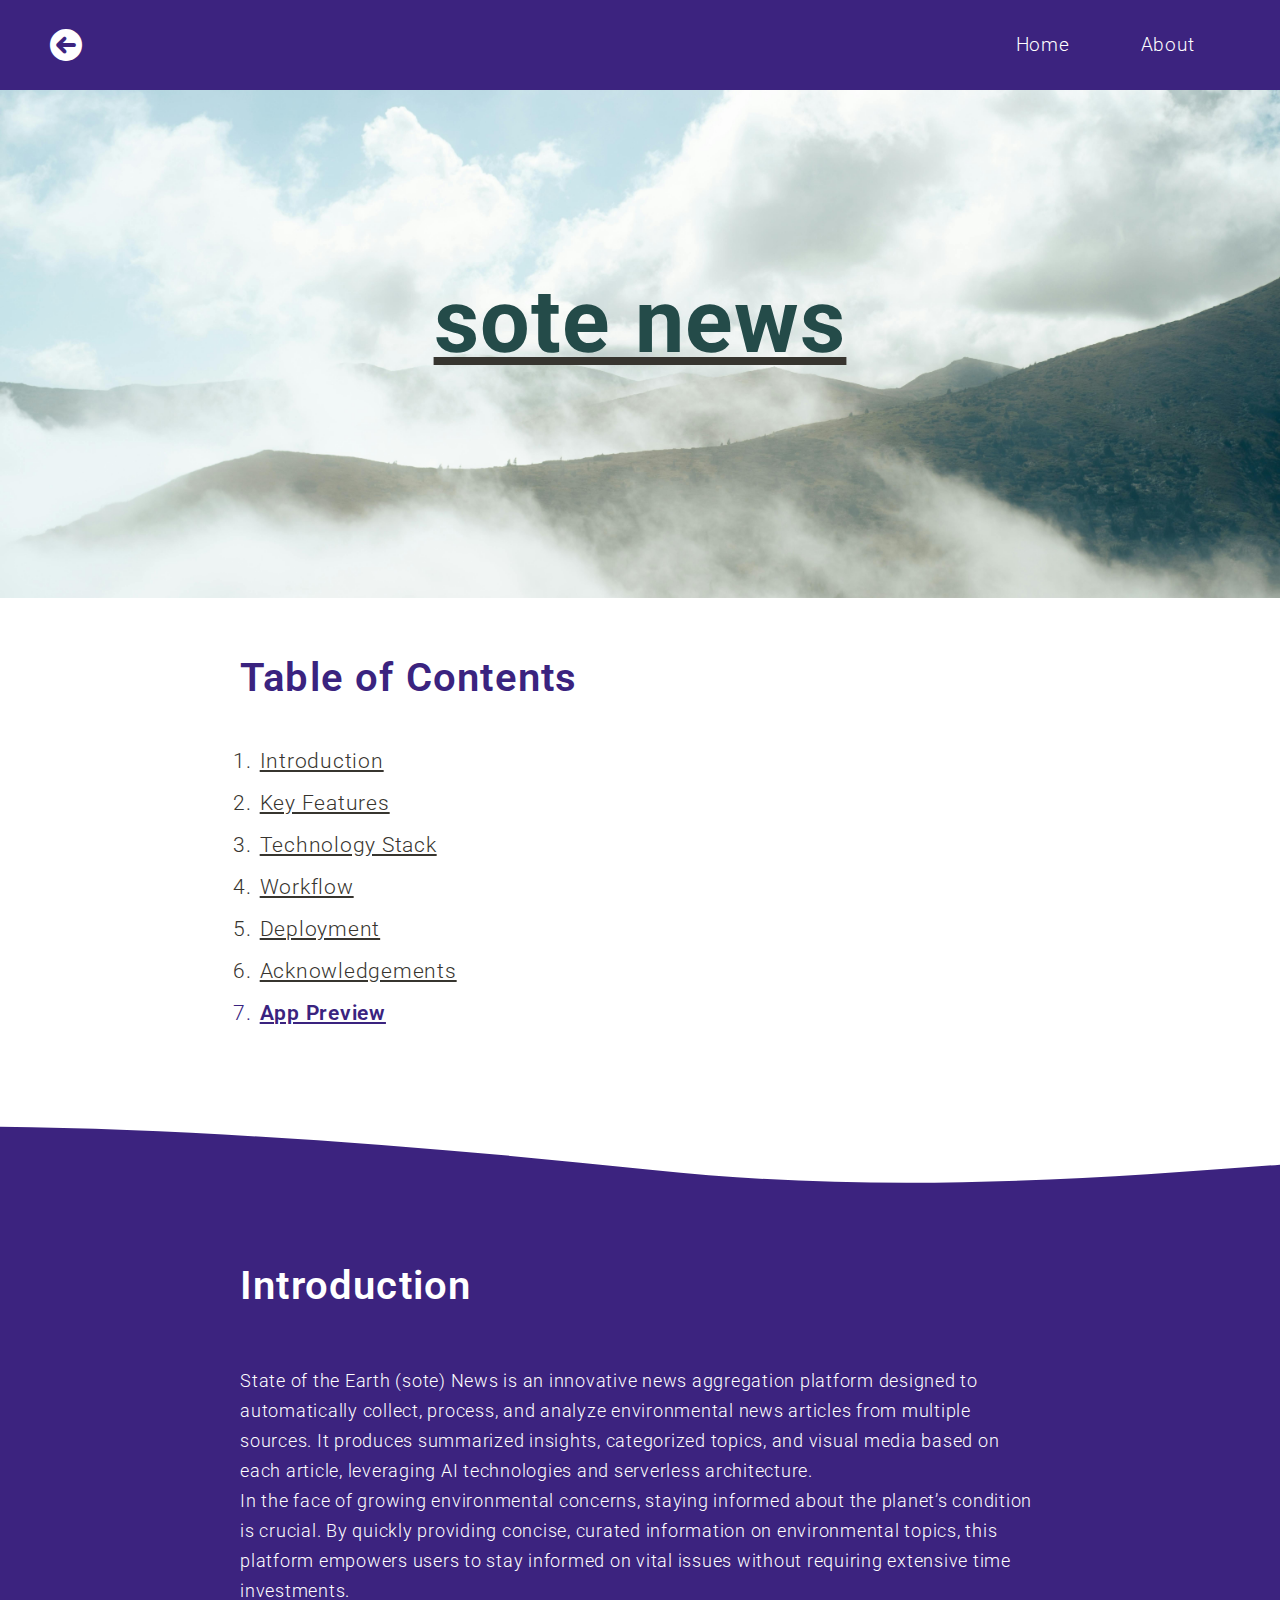
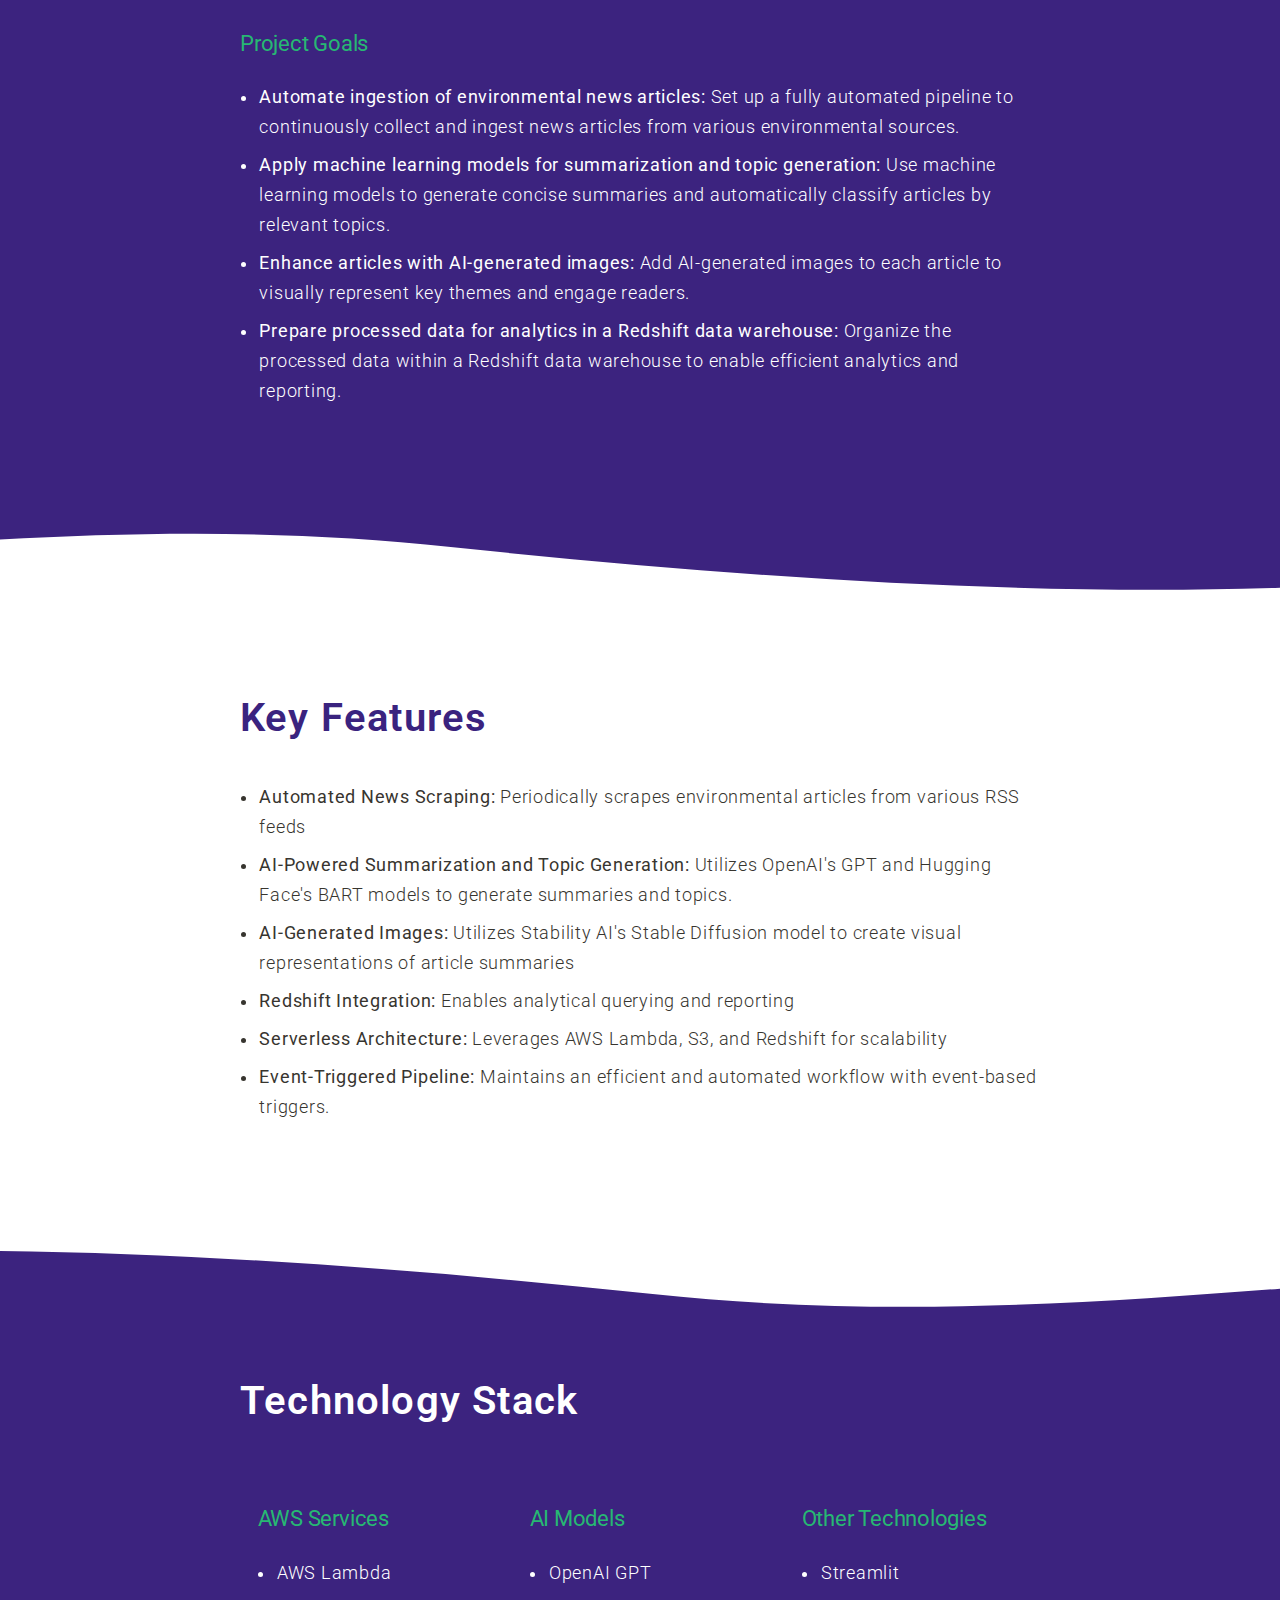
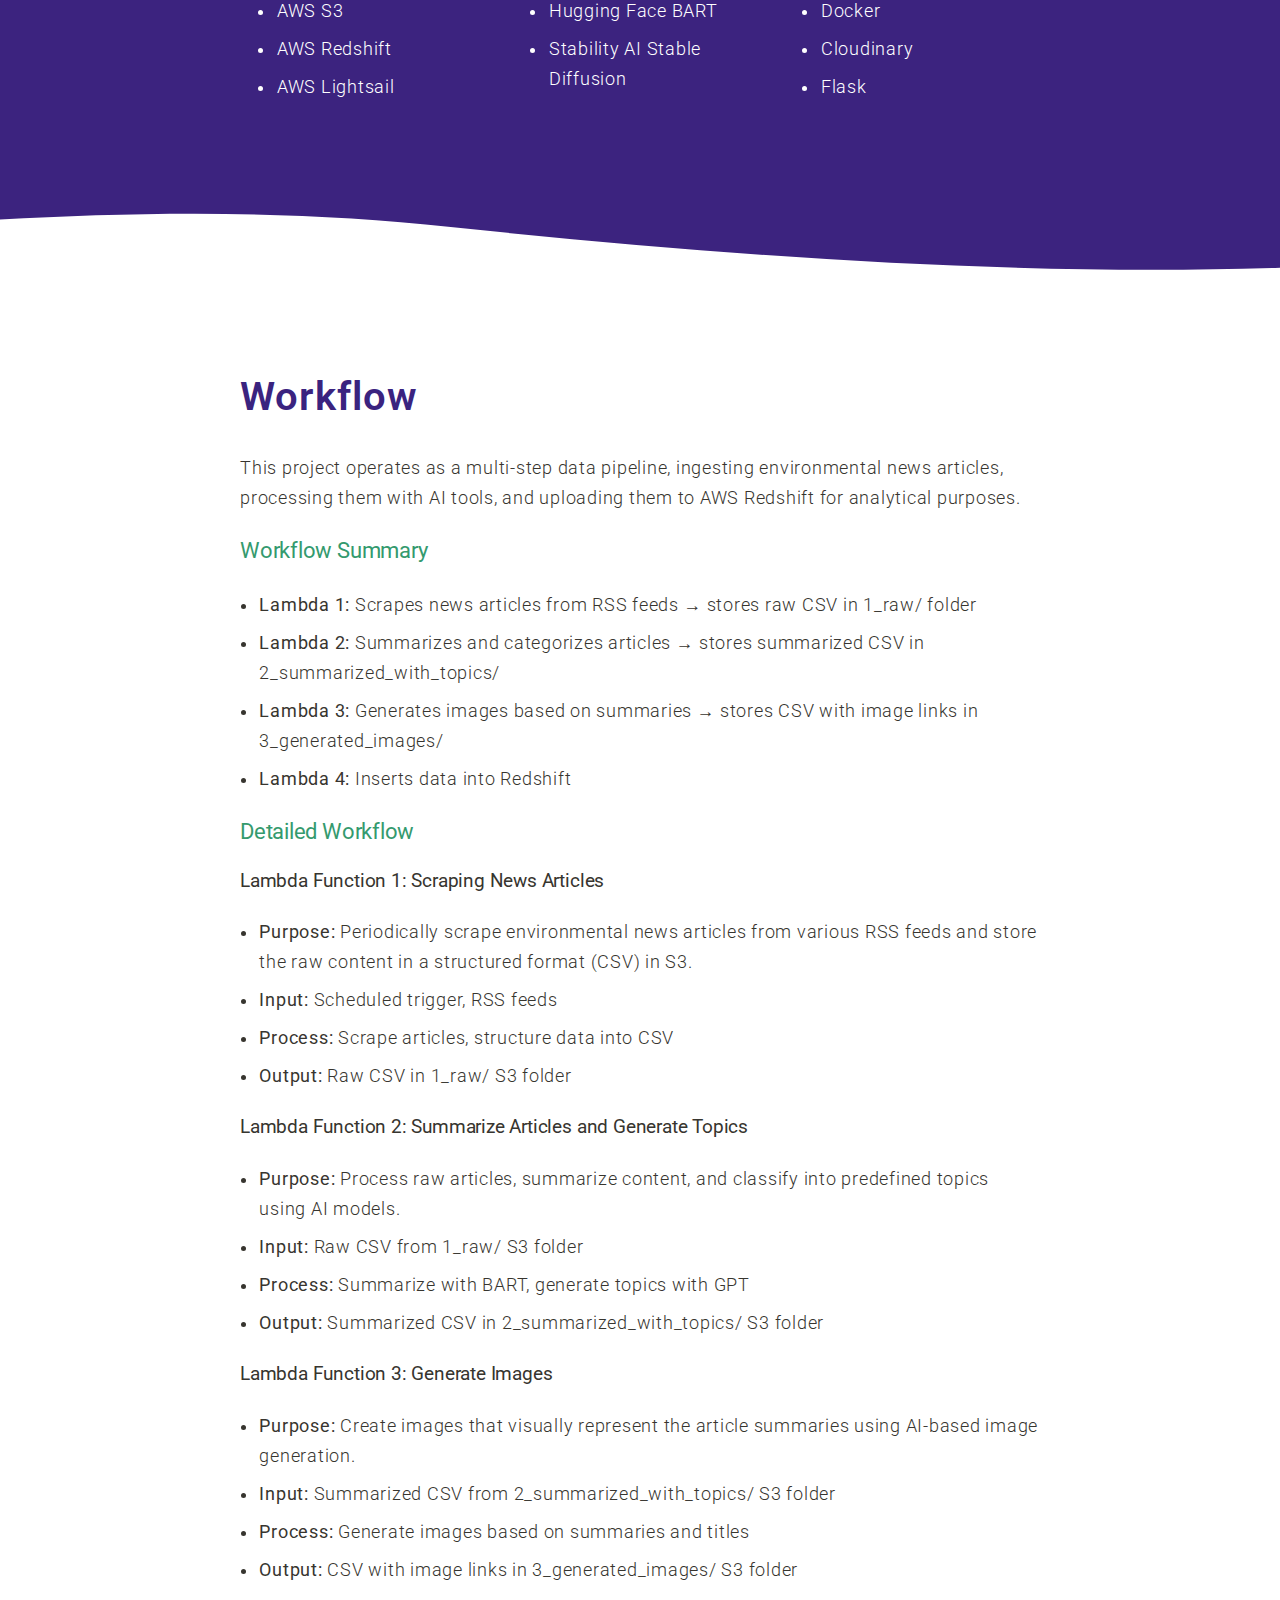
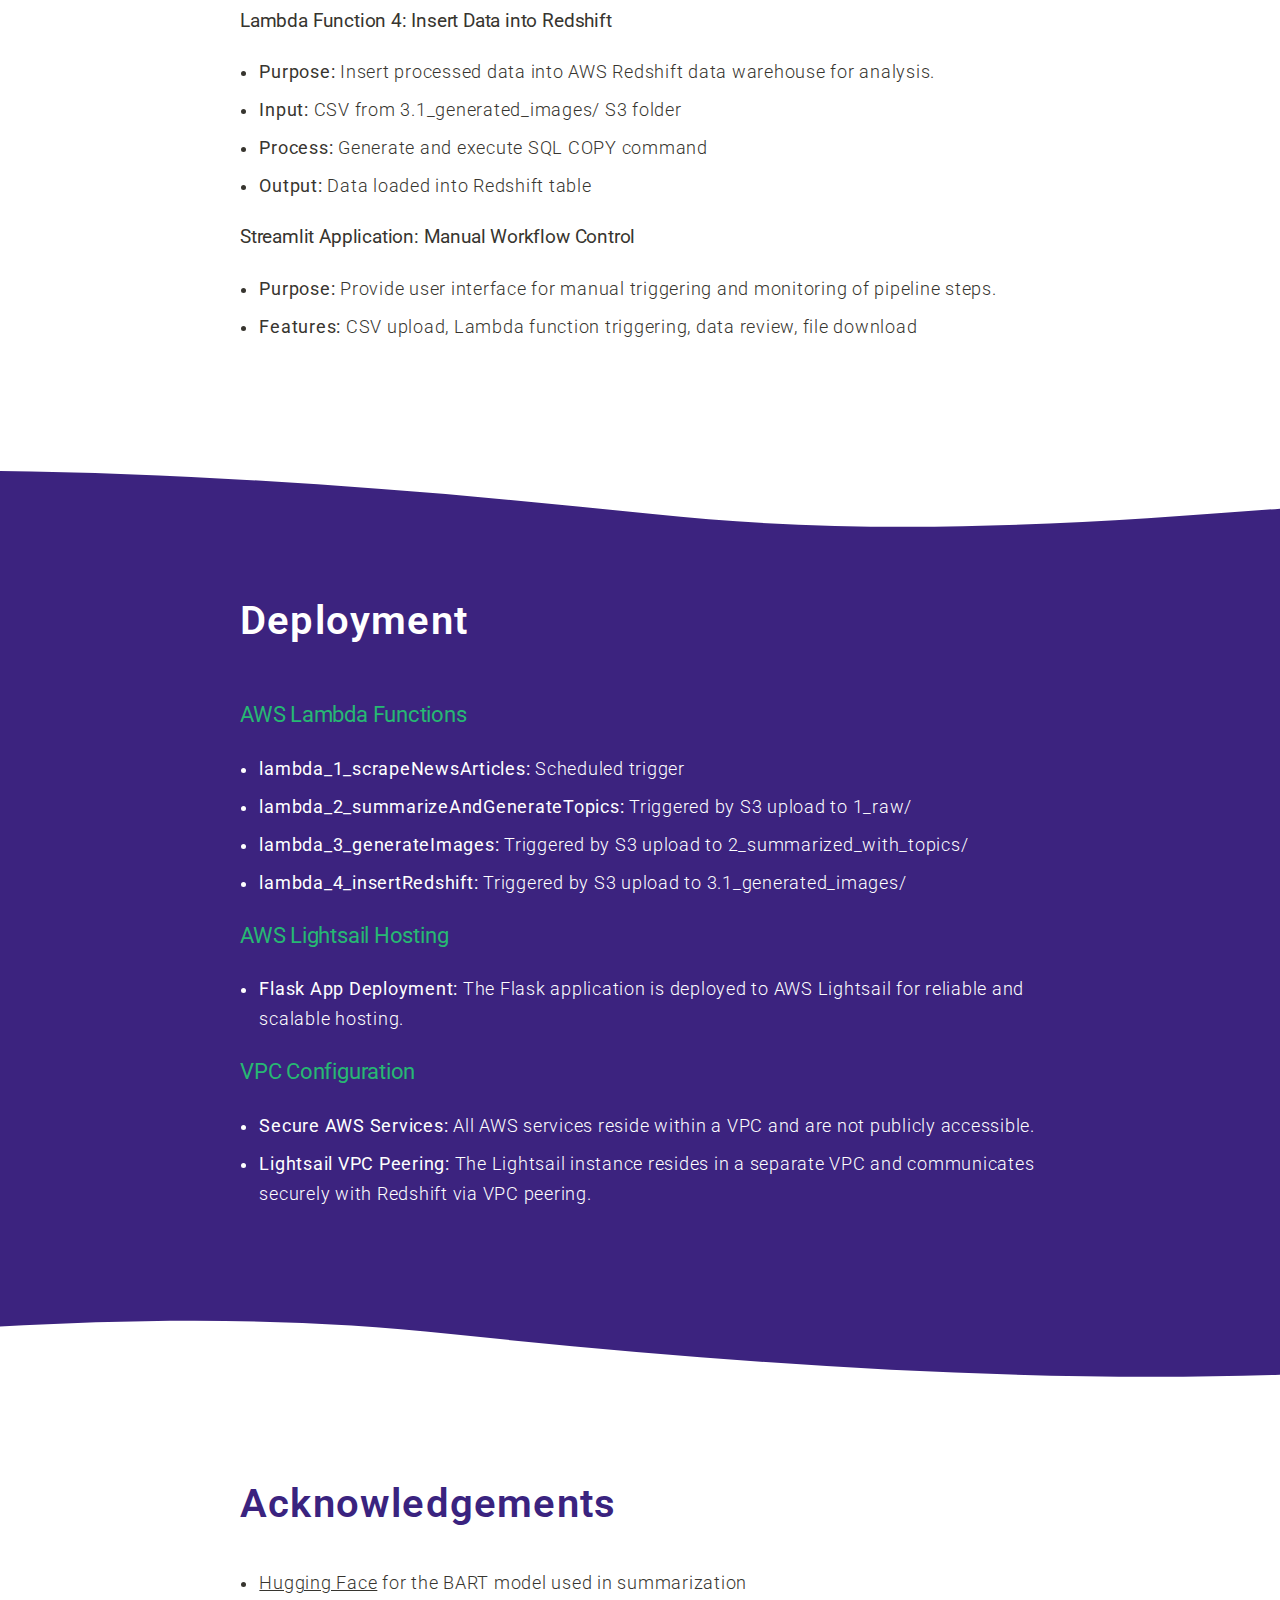
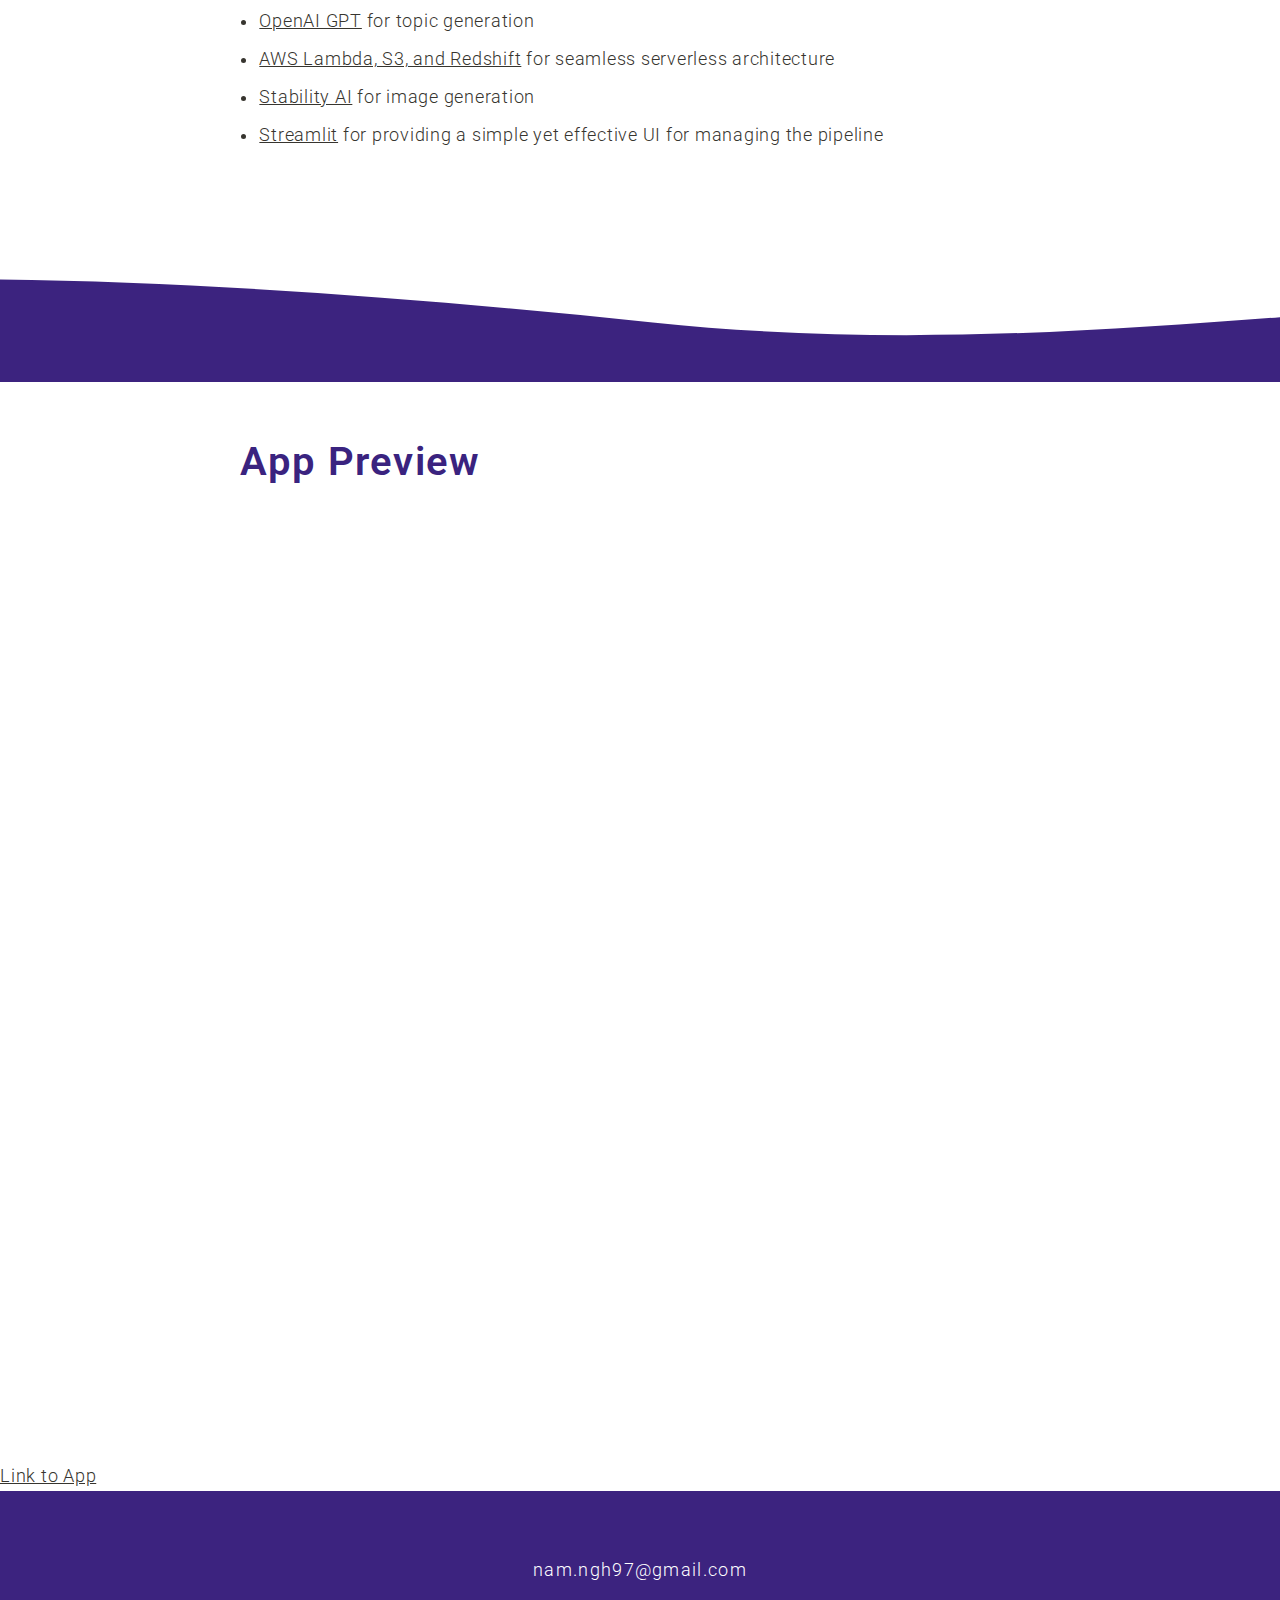
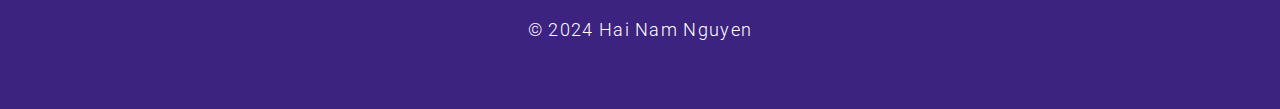
<file: subpages/sote-news.html>
<!DOCTYPE html>
<html lang="en">
<head>
    <meta charset="UTF-8">
    <meta name="viewport" content="width=device-width, initial-scale=1.0">
    <title>State of the Earth: Environmental News Daily</title>
    <link rel="stylesheet" href="../css/styles_subpages.css">
    <link href="https://cdnjs.cloudflare.com/ajax/libs/font-awesome/6.0.0-beta3/css/all.min.css" rel="stylesheet">
    <link href="https://fonts.googleapis.com/css2?family=Gravitas+One&family=Rozha+One&display=swap" rel="stylesheet">
</head>
</head>
<body>
    <nav class="navbar-subpages" id="navbar">
      <div class="navbar__container-subpages">
        <a href="../index.html#top" id="navbar__logo-subpages"><i class="fa-solid fa-circle-arrow-left"></i></a>
        <div class="navbar__toggle-subpages" id="mobile-menu">
          <span class="bar"></span>
          <span class="bar"></span>
          <span class="bar"></span>
        </div>
        <ul class="navbar__menu-subpages">
          <li class="navbar__item-subpages">
            <a href="../index.html#top" class="navbar__links-subpages" id="work-page">Home</a>
          </li>
          <li class="navbar__item-subpages">
            <a href="../index.html#about-anchor" class="navbar__links-subpages" id="about-page">About</a>
          </li>
        </ul>
      </div>
    </nav>
    <section class="page-background">
        <article id="10c9e1ab-1c8e-803c-a7b6-f7eae616fc10">
            <div class="header-background">
                <header>
                    <a href="https://www.sote-news.com/" target="_blank"><h1 class="page-title">sote news</h1></a>
                </header>
            </div>
            <div class="page-body">
                <div class="page-table">
                    <div class="page">
                        <h1 class="block-color-teal">Table of Contents</h1>
                        <div class="page-table-ol">
                            <ol type="1" id="10c9e1ab-1c8e-80eb-8e8d-c7352311060a" class="numbered-list" start="1">
                                <li><a href="#introduction">Introduction</a></li>
                                <li><a href="#key-features">Key Features</a></li>
                                <li><a href="#technology-stack">Technology Stack</a></li>
                                <li><a href="#workflow">Workflow</a></li>
                                <li><a href="#deployment">Deployment</a></li>
                                <li><a href="#acknowledgements">Acknowledgements</a></li>
                                <li class="block-color-teal"><a href="#preview" style="font-weight: 600;">App Preview</a></li>
                            </ol>
                        </div>
                    </div>
                </div>
                <div class="shapedividers_com-4997"><br><br><br><br></div>
                <div class="page-introduction">
                    <div class="page">
                        <h1 id="introduction" class="block-color-teal">Introduction</h1>
                        <div>
                            <div>State of the Earth (sote) News is an innovative news aggregation platform designed to automatically collect, process, and analyze environmental news articles from multiple sources. It produces summarized insights, categorized topics, and visual media based on each article, leveraging AI technologies and serverless architecture. <br>
                            In the face of growing environmental concerns, staying informed about the planet’s condition is crucial. By quickly providing concise, curated information on environmental topics, this platform empowers users to stay informed on vital issues without requiring extensive time investments.
                            </div>
                        </div>
                        <h2>Project Goals</h2>
                        <ul class="bulleted-list">
                            <li><strong>Automate ingestion of environmental news articles:</strong> Set up a fully automated pipeline to continuously collect and ingest news articles from various environmental sources.</li>
                            <li><strong>Apply machine learning models for summarization and topic generation:</strong> Use machine learning models to generate concise summaries and automatically classify articles by relevant topics.</li>
                            <li><strong>Enhance articles with AI-generated images:</strong> Add AI-generated images to each article to visually represent key themes and engage readers.</li>
                            <li><strong>Prepare processed data for analytics in a Redshift data warehouse:</strong> Organize the processed data within a Redshift data warehouse to enable efficient analytics and reporting.</li>
                        </ul>
                    </div>
                </div>
                <div class="shapedividers_com-6852"><br><br><br><br><br></div>
                
                <div class="page-features">
                    <div class="page">
                        <h1 id="key-features" class="block-color-teal">Key Features</h1>
                        <ul class="bulleted-list">
                            <li><strong>Automated News Scraping:</strong> Periodically scrapes environmental articles from various RSS feeds</li>
                            <li><strong>AI-Powered Summarization and Topic Generation:</strong> Utilizes OpenAI's GPT and Hugging Face's BART models to generate summaries and topics.</li>
                            <li><strong>AI-Generated Images:</strong> Utilizes Stability AI's Stable Diffusion model to create visual representations of article summaries</li>
                            <li><strong>Redshift Integration:</strong> Enables analytical querying and reporting</li>
                            <li><strong>Serverless Architecture:</strong> Leverages AWS Lambda, S3, and Redshift for scalability</li>
                            <li><strong>Event-Triggered Pipeline:</strong> Maintains an efficient and automated workflow with event-based triggers.</li>
                        </ul>
                    </div>
                </div>
                <div class="shapedividers_com-4997"><br><br><br><br><br></div>
                <div class="page-technology">
                    <div class="page">
                        <h1 id="technology-stack" class="block-color-teal">Technology Stack</h1>
                        <div class="column-list">
                            <div class="column">
                                <h2>AWS Services</h2>
                                <ul class="bulleted-list">
                                    <li>AWS Lambda</li>
                                    <li>AWS S3</li>
                                    <li>AWS Redshift</li>
                                    <li>AWS Lightsail</li>
                                </ul>
                            </div>
                            <div class="column">
                                <h2>AI Models</h2>
                                <ul class="bulleted-list">
                                    <li>OpenAI GPT</li>
                                    <li>Hugging Face BART</li>
                                    <li>Stability AI Stable Diffusion</li>
                                </ul>
                            </div>
                            <div class="column">
                                <h2>Other Technologies</h2>
                                <ul class="bulleted-list">
                                    <li>Streamlit</li>
                                    <li>Docker</li>
                                    <li>Cloudinary</li>
                                    <li>Flask</li>
                                </ul>
                            </div>
                        </div>
                    </div>
                </div>
                <div class="shapedividers_com-6852"><br><br><br><br><br></div>

                <div class="page-workflow">
                    <div class="page">
                        <h1 id="workflow" class="block-color-teal">Workflow</h1>
                        <div>This project operates as a multi-step data pipeline, ingesting environmental news articles, processing them with AI tools, and uploading them to AWS Redshift for analytical purposes.</div>
                        <h2>Workflow Summary</h2>
                        <ul class="bulleted-list">
                            <li><strong>Lambda 1:</strong> Scrapes news articles from RSS feeds → stores raw CSV in 1_raw/ folder</li>
                            <li><strong>Lambda 2:</strong> Summarizes and categorizes articles → stores summarized CSV in 2_summarized_with_topics/</li>
                            <li><strong>Lambda 3:</strong> Generates images based on summaries → stores CSV with image links in 3_generated_images/</li>
                            <li><strong>Lambda 4:</strong> Inserts data into Redshift</li>
                        </ul>
                        <h2>Detailed Workflow</h2>
                        <h3>Lambda Function 1: Scraping News Articles</h3>
                        <ul class="bulleted-list">
                            <li><strong>Purpose:</strong> Periodically scrape environmental news articles from various RSS feeds and store the raw content in a structured format (CSV) in S3.</li>
                            <li><strong>Input:</strong> Scheduled trigger, RSS feeds</li>
                            <li><strong>Process:</strong> Scrape articles, structure data into CSV</li>
                            <li><strong>Output:</strong> Raw CSV in 1_raw/ S3 folder</li>
                        </ul>
                        <h3>Lambda Function 2: Summarize Articles and Generate Topics</h3>
                        <ul class="bulleted-list">
                            <li><strong>Purpose:</strong> Process raw articles, summarize content, and classify into predefined topics using AI models.</li>
                            <li><strong>Input:</strong> Raw CSV from 1_raw/ S3 folder</li>
                            <li><strong>Process:</strong> Summarize with BART, generate topics with GPT</li>
                            <li><strong>Output:</strong> Summarized CSV in 2_summarized_with_topics/ S3 folder</li>
                        </ul>
                        <h3>Lambda Function 3: Generate Images</h3>
                        <ul class="bulleted-list">
                            <li><strong>Purpose:</strong> Create images that visually represent the article summaries using AI-based image generation.</li>
                            <li><strong>Input:</strong> Summarized CSV from 2_summarized_with_topics/ S3 folder</li>
                            <li><strong>Process:</strong> Generate images based on summaries and titles</li>
                            <li><strong>Output:</strong> CSV with image links in 3_generated_images/ S3 folder</li>
                        </ul>
                        <h3>Lambda Function 4: Insert Data into Redshift</h3>
                        <ul class="bulleted-list">
                            <li><strong>Purpose:</strong> Insert processed data into AWS Redshift data warehouse for analysis.</li>
                            <li><strong>Input:</strong> CSV from 3.1_generated_images/ S3 folder</li>
                            <li><strong>Process:</strong> Generate and execute SQL COPY command</li>
                            <li><strong>Output:</strong> Data loaded into Redshift table</li>
                        </ul>
                        <h3>Streamlit Application: Manual Workflow Control</h3>
                        <ul class="bulleted-list">
                            <li><strong>Purpose:</strong> Provide user interface for manual triggering and monitoring of pipeline steps.</li>
                            <li><strong>Features:</strong> CSV upload, Lambda function triggering, data review, file download</li>
                        </ul>
                    </div>
                </div>

                <div class="shapedividers_com-4997"><br><br><br><br><br></div>
                <div class="page-deployment">
                    <div class="page">
                        <h1 id="deployment" class="block-color-teal">Deployment</h1>
                        <h2>AWS Lambda Functions</h2>
                        <ul class="bulleted-list">
                            <li><strong>lambda_1_scrapeNewsArticles:</strong> Scheduled trigger</li>
                            <li><strong>lambda_2_summarizeAndGenerateTopics:</strong> Triggered by S3 upload to 1_raw/</li>
                            <li><strong>lambda_3_generateImages:</strong> Triggered by S3 upload to 2_summarized_with_topics/</li>
                            <li><strong>lambda_4_insertRedshift:</strong> Triggered by S3 upload to 3.1_generated_images/</li>
                        </ul>
                        <h2>AWS Lightsail Hosting</h2>
                        <ul class="bulleted-list">
                            <li><strong>Flask App Deployment:</strong> The Flask application is deployed to AWS Lightsail for reliable and scalable hosting.</li>
                        </ul>
                        <h2>VPC Configuration</h2>
                        <ul class="bulleted-list">
                            <li><strong>Secure AWS Services:</strong> All AWS services reside within a VPC and are not publicly accessible.</li>
                            <li><strong>Lightsail VPC Peering:</strong> The Lightsail instance resides in a separate VPC and communicates securely with Redshift via VPC peering.</li>
                        </ul>
                    </div>
                </div>
                <div class="shapedividers_com-6852"><br><br><br><br><br></div>

                <div class="page-acknowledgements">
                    <div class="page">
                        <h1 id="acknowledgements" class="block-color-teal">Acknowledgements</h1>
                        <ul class="bulleted-list">
                            <li><a href="https://huggingface.co/">Hugging Face</a> for the BART model used in summarization</li>
                            <li><a href="https://openai.com/">OpenAI GPT</a> for topic generation</li>
                            <li><a href="https://aws.amazon.com/">AWS Lambda, S3, and Redshift</a> for seamless serverless architecture</li>
                            <li><a href="https://stability.ai/">Stability AI</a> for image generation</li>
                            <li><a href="https://streamlit.io/">Streamlit</a> for providing a simple yet effective UI for managing the pipeline</li>
                        </ul>
                    </div>
                </div>
                <div class="shapedividers_com-4997"><br><br><br><br><br></div>
                <div class="page-preview">
                    <div class="page">
                        <h1 id="preview" class="block-color-teal">App Preview</h1>
                    </div>
                    <div class="page-website">
                        <a class="app" href="https://www.sote-news.com/" target="_blank">Link to App</a>
                        <iframe src="https://www.sote-news.com/?embed=true" style="height: 100vh; width: 90%; border: none;"></iframe>
                    </div>
                </div>
            </div>
        </article>
    </section>
      <!-- Footer Section -->
    <div class="footer" id="footer">
        <div class="footer__container">
        <p id="copy-email">nam.ngh97@gmail.com <br><br></p> 
        <p>&#169; 2024 Hai Nam Nguyen</p>
        </div>
    </div>
    <script src="../app.js"></script>
</body>
</html>
</file>
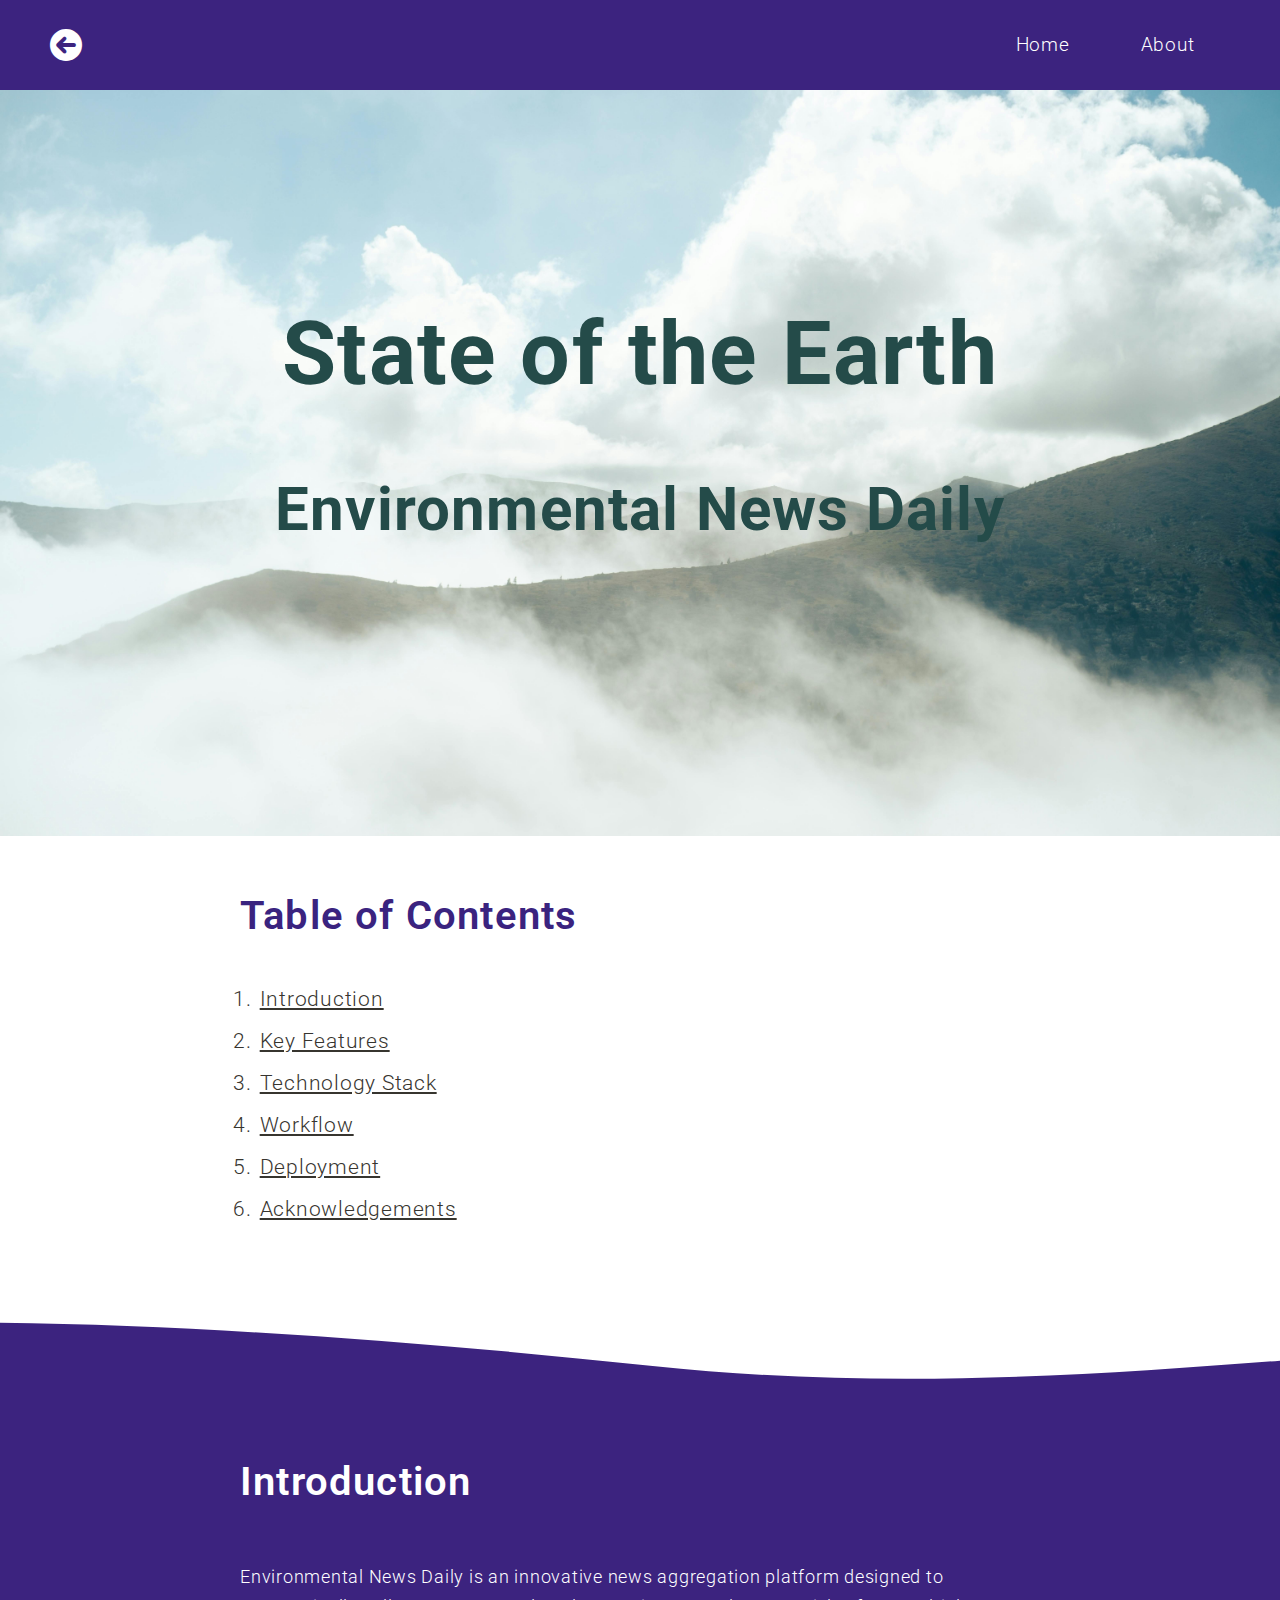
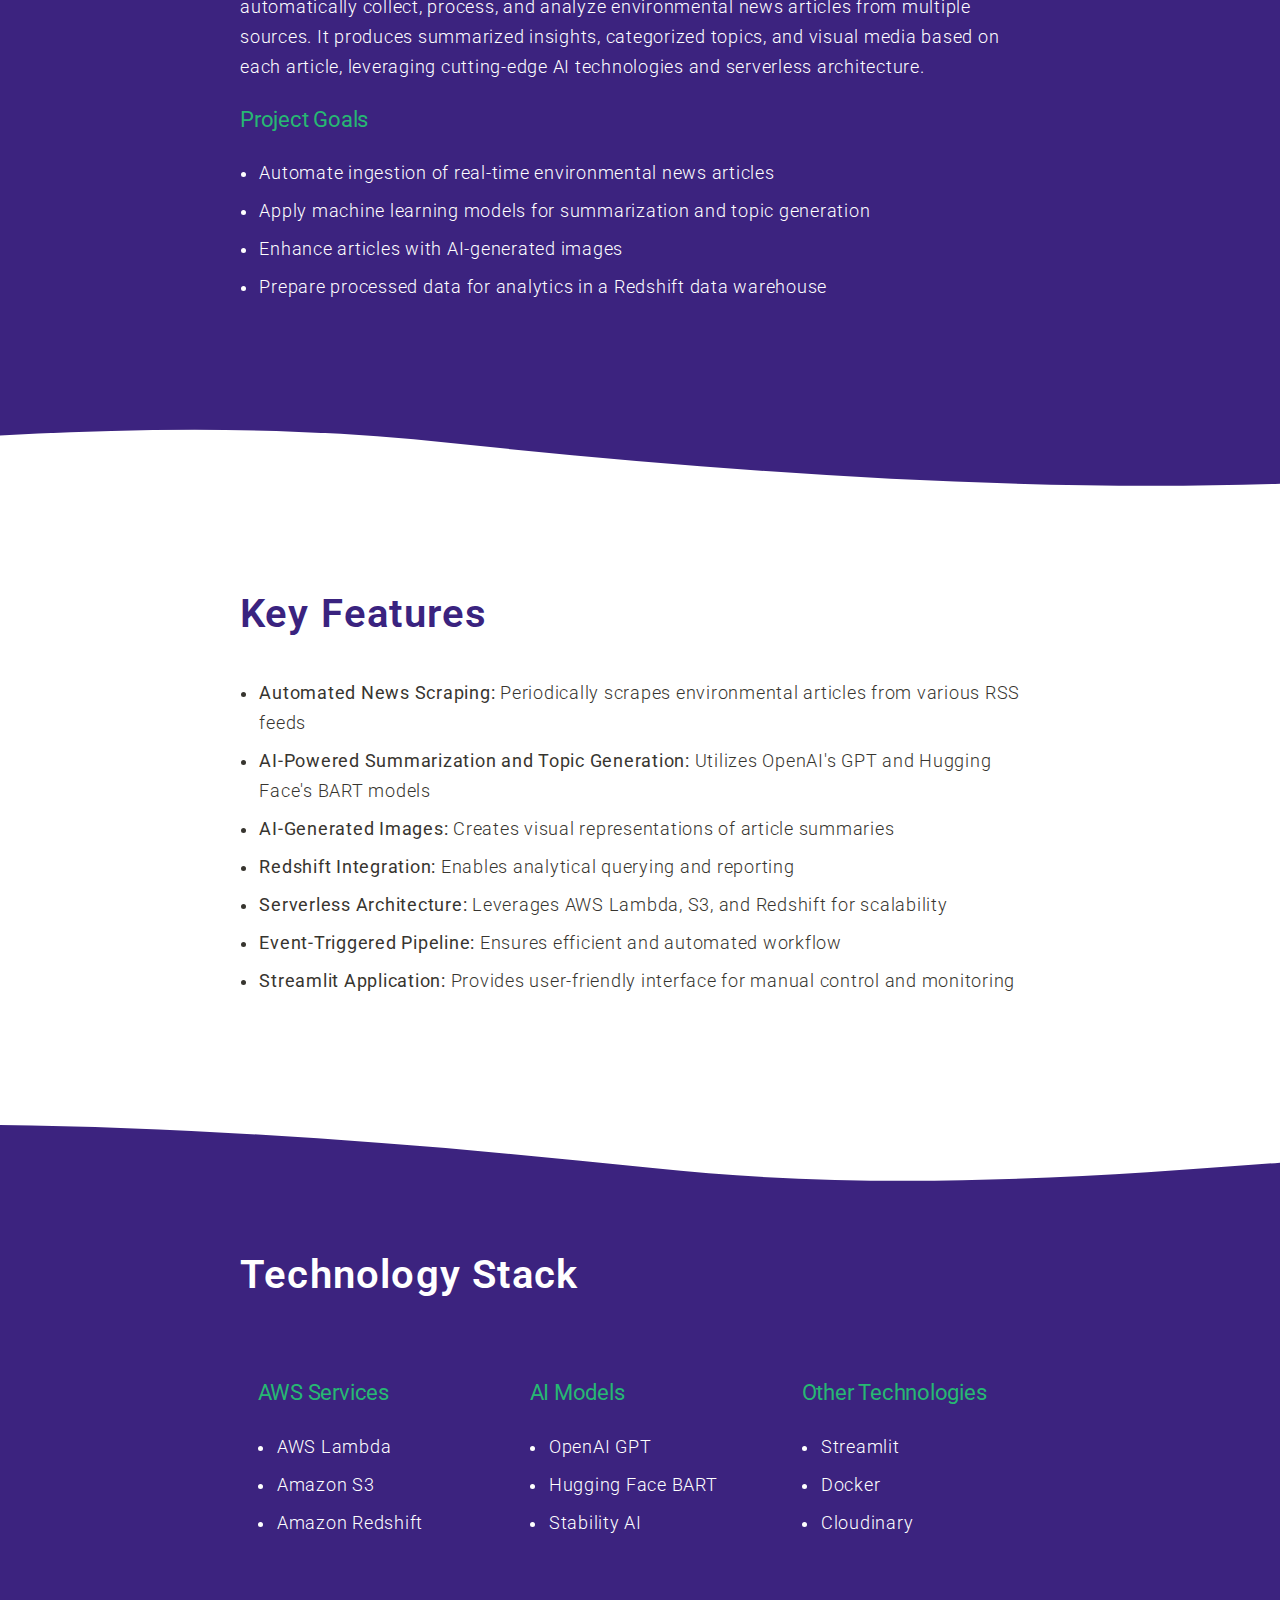
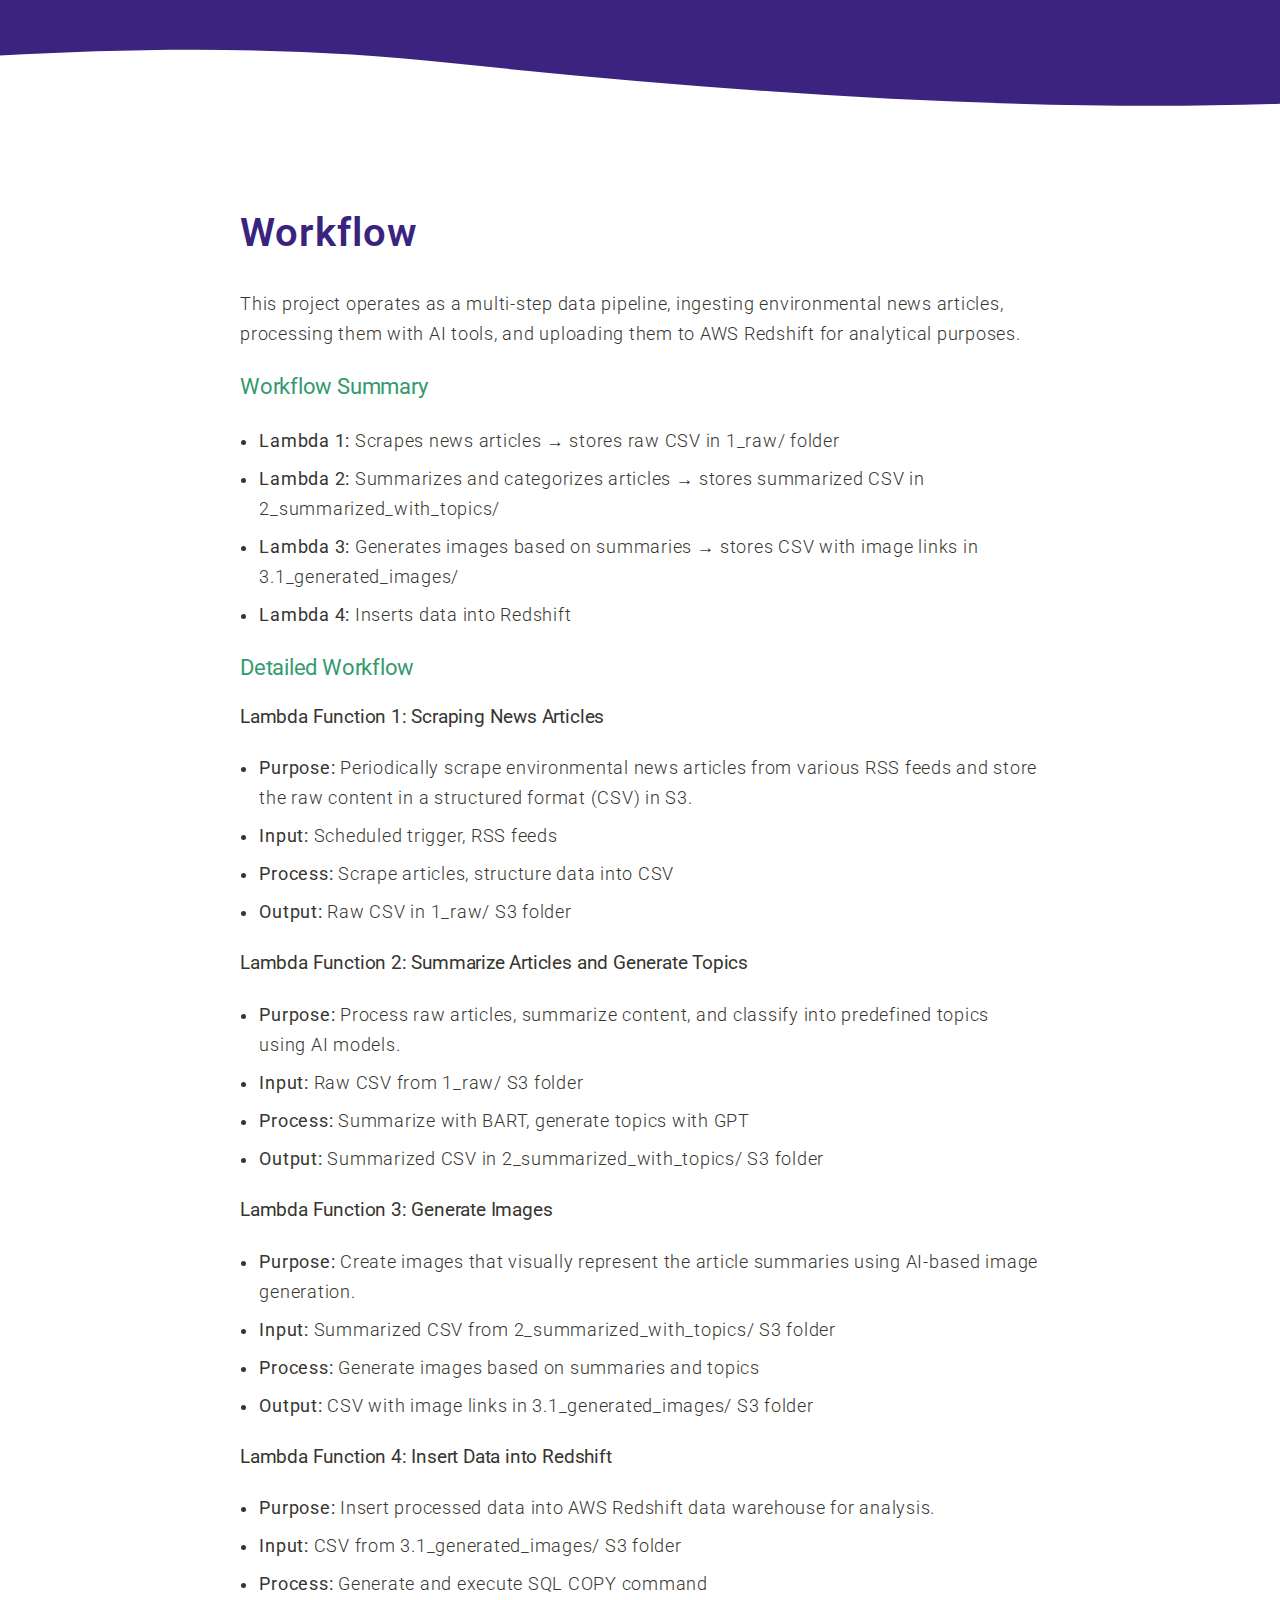
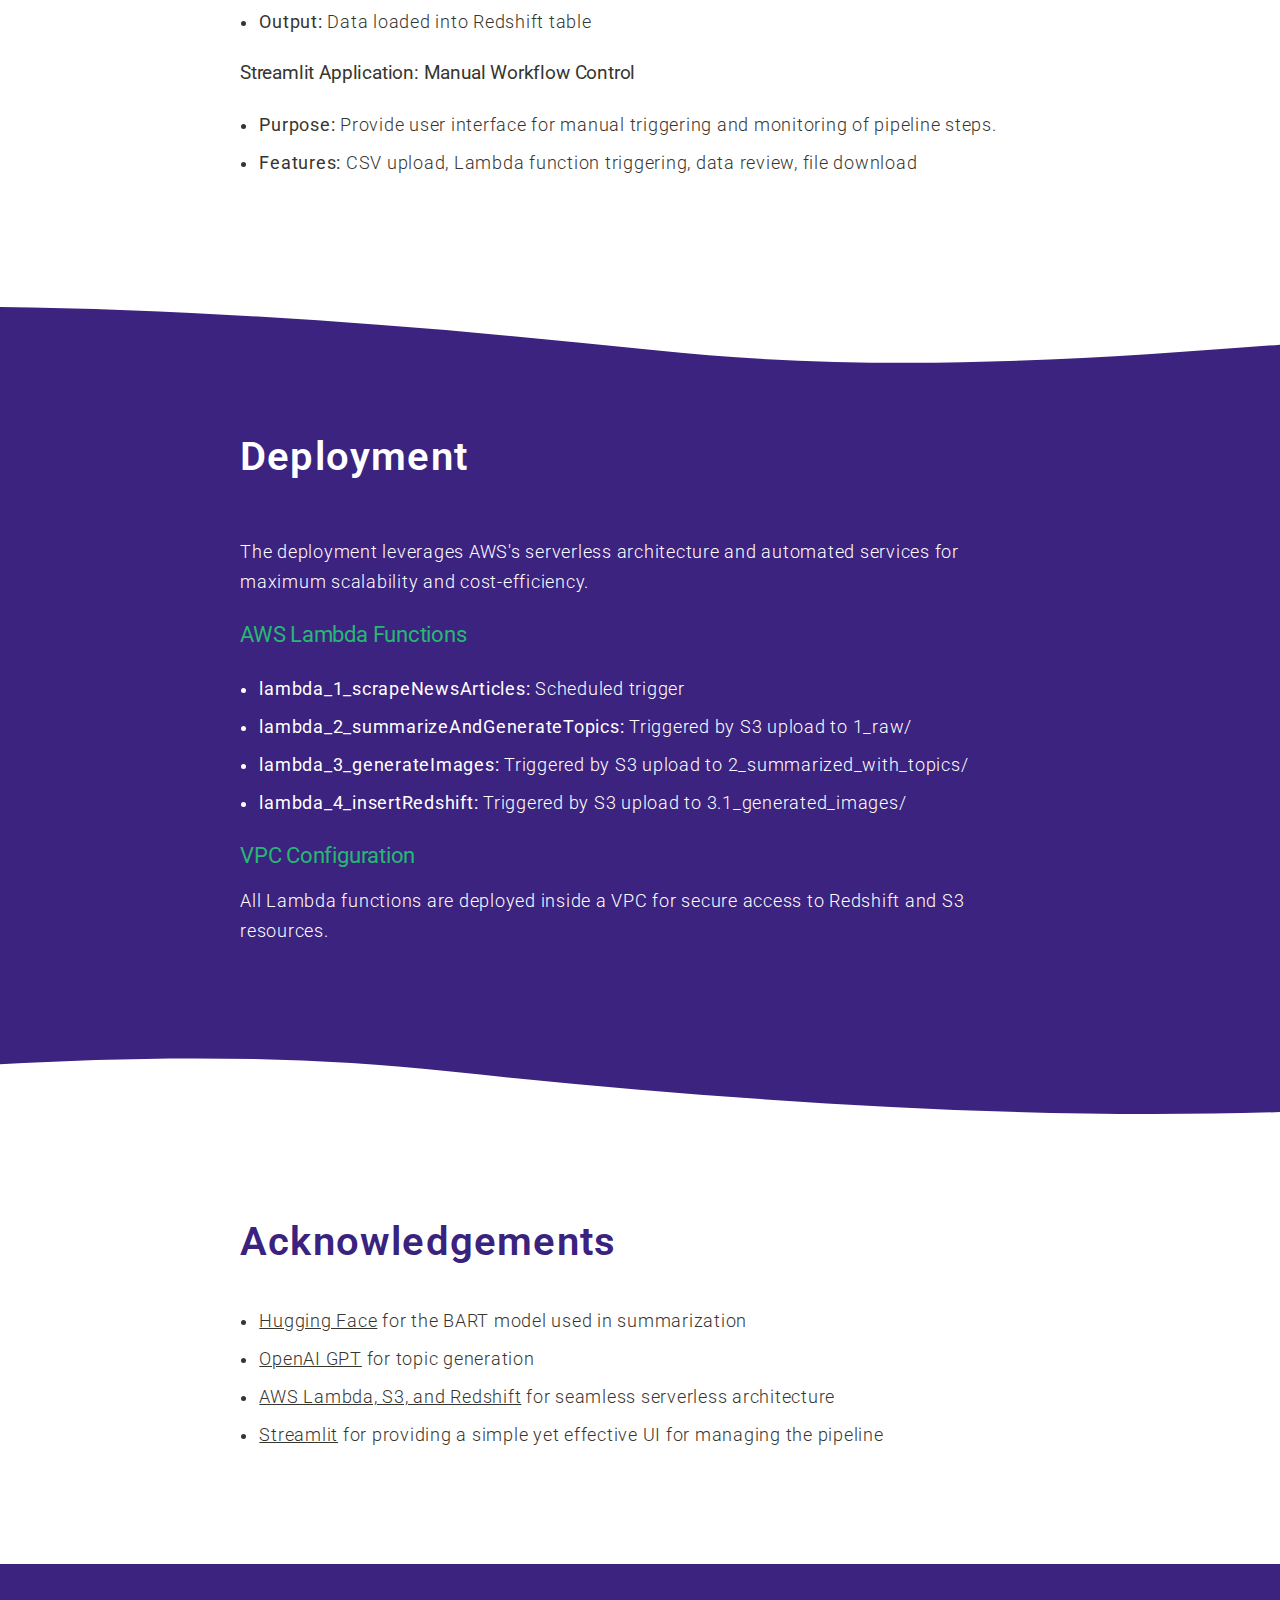
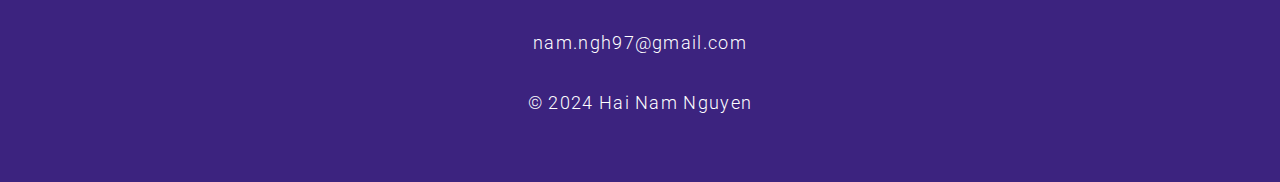
<file: subpages/state-of-the-earth-ens.html>
<!DOCTYPE html>
<html lang="en">
<head>
    <meta charset="UTF-8">
    <meta name="viewport" content="width=device-width, initial-scale=1.0">
    <title>State of the Earth: Environmental News Daily</title>
    <link rel="stylesheet" href="../css/styles_subpages.css">
    <link href="https://cdnjs.cloudflare.com/ajax/libs/font-awesome/6.0.0-beta3/css/all.min.css" rel="stylesheet">
</head>
</head>
<body>
    <nav class="navbar-subpages" id="navbar">
      <div class="navbar__container-subpages">
        <a href="../index.html#top" id="navbar__logo-subpages"><i class="fa-solid fa-circle-arrow-left"></i></a>
        <div class="navbar__toggle-subpages" id="mobile-menu">
          <span class="bar"></span>
          <span class="bar"></span>
          <span class="bar"></span>
        </div>
        <ul class="navbar__menu-subpages">
          <li class="navbar__item-subpages">
            <a href="../index.html#top" class="navbar__links-subpages" id="work-page">Home</a>
          </li>
          <li class="navbar__item-subpages">
            <a href="../index.html#about-anchor" class="navbar__links-subpages" id="about-page">About</a>
          </li>
        </ul>
      </div>
    </nav>
    <section class="page-background">
        <article id="10c9e1ab-1c8e-803c-a7b6-f7eae616fc10" class="sans">
            <div class="header-background">
                <header class="page">
                    <h1 class="page-title">State of the Earth</h1>
                    <h1 class="page-title">Environmental News Daily</h1>
                </header>
            </div>
            <div class="page-body">
                <div class="page-table">
                    <div class="page">
                        <h1 class="block-color-teal">Table of Contents</h1>
                        <div class="page-table-ol">
                            <ol type="1" id="10c9e1ab-1c8e-80eb-8e8d-c7352311060a" class="numbered-list" start="1">
                                <li><a href="#introduction">Introduction</a></li>
                                <li><a href="#key-features">Key Features</a></li>
                                <li><a href="#technology-stack">Technology Stack</a></li>
                                <li><a href="#workflow">Workflow</a></li>
                                <li><a href="#deployment">Deployment</a></li>
                                <li><a href="#acknowledgements">Acknowledgements</a></li>
                            </ol>
                        </div>
                    </div>
                </div>
                <div class="shapedividers_com-4997"><br><br><br><br></div>
                <div class="page-introduction">
                    <div class="page">
                        <h1 id="introduction" class="block-color-teal">Introduction</h1>
                        <div>
                            <div>Environmental News Daily is an innovative news aggregation platform designed to automatically collect, process, and analyze environmental news articles from multiple sources. It produces summarized insights, categorized topics, and visual media based on each article, leveraging cutting-edge AI technologies and serverless architecture.</div>
                        </div>
                        <h2>Project Goals</h2>
                        <ul class="bulleted-list">
                            <li>Automate ingestion of real-time environmental news articles</li>
                            <li>Apply machine learning models for summarization and topic generation</li>
                            <li>Enhance articles with AI-generated images</li>
                            <li>Prepare processed data for analytics in a Redshift data warehouse</li>
                        </ul>
                    </div>
                </div>
                <div class="shapedividers_com-6852"><br><br><br><br><br></div>
                
                <div class="page-features">
                    <div class="page">
                        <h1 id="key-features" class="block-color-teal">Key Features</h1>
                        <ul class="bulleted-list">
                            <li><strong>Automated News Scraping:</strong> Periodically scrapes environmental articles from various RSS feeds</li>
                            <li><strong>AI-Powered Summarization and Topic Generation:</strong> Utilizes OpenAI's GPT and Hugging Face's BART models</li>
                            <li><strong>AI-Generated Images:</strong> Creates visual representations of article summaries</li>
                            <li><strong>Redshift Integration:</strong> Enables analytical querying and reporting</li>
                            <li><strong>Serverless Architecture:</strong> Leverages AWS Lambda, S3, and Redshift for scalability</li>
                            <li><strong>Event-Triggered Pipeline:</strong> Ensures efficient and automated workflow</li>
                            <li><strong>Streamlit Application:</strong> Provides user-friendly interface for manual control and monitoring</li>
                        </ul>
                    </div>
                </div>
                <div class="shapedividers_com-4997"><br><br><br><br><br></div>
                <div class="page-technology">
                    <div class="page">
                        <h1 id="technology-stack" class="block-color-teal">Technology Stack</h1>
                        <div class="column-list">
                            <div class="column">
                                <h2>AWS Services</h2>
                                <ul class="bulleted-list">
                                    <li>AWS Lambda</li>
                                    <li>Amazon S3</li>
                                    <li>Amazon Redshift</li>
                                </ul>
                            </div>
                            <div class="column">
                                <h2>AI Models</h2>
                                <ul class="bulleted-list">
                                    <li>OpenAI GPT</li>
                                    <li>Hugging Face BART</li>
                                    <li>Stability AI</li>
                                </ul>
                            </div>
                            <div class="column">
                                <h2>Other Technologies</h2>
                                <ul class="bulleted-list">
                                    <li>Streamlit</li>
                                    <li>Docker</li>
                                    <li>Cloudinary</li>
                                </ul>
                            </div>
                        </div>
                    </div>
                </div>
                <div class="shapedividers_com-6852"><br><br><br><br><br></div>

                <div class="page-workflow">
                    <div class="page">
                        <h1 id="workflow" class="block-color-teal">Workflow</h1>
                        <div>This project operates as a multi-step data pipeline, ingesting environmental news articles, processing them with AI tools, and uploading them to AWS Redshift for analytical purposes.</div>
                        <h2>Workflow Summary</h2>
                        <ul class="bulleted-list">
                            <li><strong>Lambda 1:</strong> Scrapes news articles → stores raw CSV in 1_raw/ folder</li>
                            <li><strong>Lambda 2:</strong> Summarizes and categorizes articles → stores summarized CSV in 2_summarized_with_topics/</li>
                            <li><strong>Lambda 3:</strong> Generates images based on summaries → stores CSV with image links in 3.1_generated_images/</li>
                            <li><strong>Lambda 4:</strong> Inserts data into Redshift</li>
                        </ul>
                        <h2>Detailed Workflow</h2>
                        <h3>Lambda Function 1: Scraping News Articles</h3>
                        <ul class="bulleted-list">
                            <li><strong>Purpose:</strong> Periodically scrape environmental news articles from various RSS feeds and store the raw content in a structured format (CSV) in S3.</li>
                            <li><strong>Input:</strong> Scheduled trigger, RSS feeds</li>
                            <li><strong>Process:</strong> Scrape articles, structure data into CSV</li>
                            <li><strong>Output:</strong> Raw CSV in 1_raw/ S3 folder</li>
                        </ul>
                        <h3>Lambda Function 2: Summarize Articles and Generate Topics</h3>
                        <ul class="bulleted-list">
                            <li><strong>Purpose:</strong> Process raw articles, summarize content, and classify into predefined topics using AI models.</li>
                            <li><strong>Input:</strong> Raw CSV from 1_raw/ S3 folder</li>
                            <li><strong>Process:</strong> Summarize with BART, generate topics with GPT</li>
                            <li><strong>Output:</strong> Summarized CSV in 2_summarized_with_topics/ S3 folder</li>
                        </ul>
                        <h3>Lambda Function 3: Generate Images</h3>
                        <ul class="bulleted-list">
                            <li><strong>Purpose:</strong> Create images that visually represent the article summaries using AI-based image generation.</li>
                            <li><strong>Input:</strong> Summarized CSV from 2_summarized_with_topics/ S3 folder</li>
                            <li><strong>Process:</strong> Generate images based on summaries and topics</li>
                            <li><strong>Output:</strong> CSV with image links in 3.1_generated_images/ S3 folder</li>
                        </ul>
                        <h3>Lambda Function 4: Insert Data into Redshift</h3>
                        <ul class="bulleted-list">
                            <li><strong>Purpose:</strong> Insert processed data into AWS Redshift data warehouse for analysis.</li>
                            <li><strong>Input:</strong> CSV from 3.1_generated_images/ S3 folder</li>
                            <li><strong>Process:</strong> Generate and execute SQL COPY command</li>
                            <li><strong>Output:</strong> Data loaded into Redshift table</li>
                        </ul>
                        <h3>Streamlit Application: Manual Workflow Control</h3>
                        <ul class="bulleted-list">
                            <li><strong>Purpose:</strong> Provide user interface for manual triggering and monitoring of pipeline steps.</li>
                            <li><strong>Features:</strong> CSV upload, Lambda function triggering, data review, file download</li>
                        </ul>
                    </div>
                </div>

                <div class="shapedividers_com-4997"><br><br><br><br><br></div>
                <div class="page-deployment">
                    <div class="page">
                        <h1 id="deployment" class="block-color-teal">Deployment</h1>
                        <div>The deployment leverages AWS's serverless architecture and automated services for maximum scalability and cost-efficiency.</div>
                        <h2>AWS Lambda Functions</h2>
                        <ul class="bulleted-list">
                            <li><strong>lambda_1_scrapeNewsArticles:</strong> Scheduled trigger</li>
                            <li><strong>lambda_2_summarizeAndGenerateTopics:</strong> Triggered by S3 upload to 1_raw/</li>
                            <li><strong>lambda_3_generateImages:</strong> Triggered by S3 upload to 2_summarized_with_topics/</li>
                            <li><strong>lambda_4_insertRedshift:</strong> Triggered by S3 upload to 3.1_generated_images/</li>
                        </ul>
                        <h2>VPC Configuration</h2>
                        <p>All Lambda functions are deployed inside a VPC for secure access to Redshift and S3 resources.</p>
                    </div>
                </div>
                <div class="shapedividers_com-6852"><br><br><br><br><br></div>

                <div class="page-acknowledgements">
                    <div class="page">
                        <h1 id="acknowledgements" class="block-color-teal">Acknowledgements</h1>
                        <ul class="bulleted-list">
                            <li><a href="https://huggingface.co/">Hugging Face</a> for the BART model used in summarization</li>
                            <li><a href="https://openai.com/">OpenAI GPT</a> for topic generation</li>
                            <li><a href="https://aws.amazon.com/">AWS Lambda, S3, and Redshift</a> for seamless serverless architecture</li>
                            <li><a href="https://streamlit.io/">Streamlit</a> for providing a simple yet effective UI for managing the pipeline</li>
                        </ul>
                    </div>
                </div>
            </div>
        </article>
    </section>
      <!-- Footer Section -->
    <div class="footer" id="footer">
        <div class="footer__container">
        <p id="copy-email">nam.ngh97@gmail.com <br><br></p> 
        <p>&#169; 2024 Hai Nam Nguyen</p>
        </div>
    </div>
    <script src="../app.js"></script>
</body>
</html>
</file>
<file: css/styles.css>
@import url('https://fonts.googleapis.com/css2?family=Roboto:wght@100;300;400;700;900&display=swap');

* {
  box-sizing: border-box;
  margin: 0;
  padding: 0;
  font-family: 'Roboto', sans-serif;
  font-weight: 100;
  scroll-behavior: smooth;
  background: white;
  color: #131313;
}

hr {
  width: 80%;
  border-top: 1px solid rgb(60, 35, 127);
  margin: 0 auto;
}

.background-col {
  background: rgb(60, 35, 127);
  transition: 0.3s ease;
}

.header-col, .highlight {
  color: white;
}

.highlight {
  border-bottom: 3px solid white;
}

.navbar {
  height: 90px;
  display: flex;
  justify-content: center;
  align-items: center;
  font-size: 1.2rem;
  position: sticky;
  top: 0;
  z-index: 999;
  transition: all 0.3s ease;
}

.navbar__container {
  display: flex;
  justify-content: space-between;
  height: 80px;
  width: 100%;
  max-width: 1300px;
  margin: 0 auto;
  padding: 0 50px;
  transition: all 0.3s ease;
}

#navbar__logo {
  display: flex;
  align-items: center;
  cursor: pointer;
  text-decoration: none;
  font-size: 1.5rem;
  transition: all 0.3s ease;
}

.navbar__menu {
  display: flex;
  align-items: center;
  list-style: none;
}

.navbar__item {
  height: 80px;
}

.navbar__links {
  display: flex;
  align-items: center;
  justify-content: center;
  width: 125px;
  text-decoration: none;
  height: 100%;
  transition: all 0.3s ease;
}

.button {
  display: flex;
  justify-content: center;
  align-items: center;
  text-decoration: none;
  padding: 10px 20px;
  height: 100%;
  width: 100%;
  border: none;
  outline: none;
  border-radius: 4px;
  background: linear-gradient(to right, #fcb045, #fd1d1d, #833ab4);
  color: #fff;
  transition: all 0.3s ease;
}

@media screen and (max-width: 992px) {
  .navbar, .navbar__container, #navbar__logo, .navbar__menu, .navbar__item, .navbar__links, #mobile-menu {
    background: rgb(60, 35, 127);
  }

  .navbar__container {
    padding: 0;
  }

  .navbar__menu {
    display: grid;
    grid-template-columns: auto;
    margin: 0;
    width: 100%;
    position: absolute;
    top: -1000px;
    opacity: 1;
    transition: all 0.3s ease;
    z-index: -1;
  }

  .navbar__menu.active {
    top: 100%;
    opacity: 1;
    z-index: 99;
    height: 300px;
    font-size: 1.5rem;
  }

  #navbar__logo {
    padding-left: 25px;
    font-size: 1.7rem;
    color: white;
  }

  .navbar__toggle .bar {
    width: 30px;
    height: 3px;
    margin: 5px auto;
    transition: all 0.3s ease;
    display: block;
    cursor: pointer;
  }

  .navbar__item {
    width: 100%;
  }

  .navbar__links {
    text-align: center;
    padding: 2rem;
    width: 100%;
    display: table;
    color: white;
  }

  #mobile-menu {
    position: absolute;
    top: 30%;
    right: 5%;
    transform: translate(5%, 20%);
  }

  #mobile-menu.is-active .bar:nth-child(2) {
    opacity: 0;
  }

  #mobile-menu.is-active .bar:nth-child(1) {
    transform: translateY(8px) rotate(45deg);
  }

  #mobile-menu.is-active .bar:nth-child(3) {
    transform: translateY(-8px) rotate(-45deg);
  }
}

@media screen and (max-width: 768px) {
  .navbar__toggle .bar {
    width: 20px;
  }

  #navbar__logo {
    font-size: 1.4rem;
  }

  .navbar__menu.active {
    height: 200px;
  }

  .navbar__links {
    font-size: 1.2rem;
  }

  #mobile-menu {
    top: 29%;
  }
}

.work {
  background: white;
  padding: 0 0 50px 0;
}

.work__heading {
  display: grid;
  grid-template-columns: 1fr 2fr;
  justify-content: center;
  align-items: center;
  text-align: left;
  font-size: 27px;
  margin: 0 auto;
  max-width: 900px;
}

.work__headers {
  padding-left: 30px;
}

.work__heading h1 {
  margin: 90px 0 15px 0;
}

.work__heading span {
  color: rgb(60, 35, 127);
}

.work__heading p {
  font-size: 19px;
  line-height: 30px;
  text-align: left;
  text-justify: inter-word;
  padding-left: 5px;
}

.work__filter {
  background: rgb(60, 35, 127);
  display: flex;
  flex-direction: column;
  justify-content: center;
  align-items: center;
  max-width: 750px;
  margin: 0 auto;
  text-align: center;
  height: 100%;
  padding: 20px 0;
}

.work__filter ul {
  margin: 0;
  list-style-type: none;
  background: rgb(60, 35, 127);
}

#filter-list {
  display: inline-block;
  padding: 0;
  background: rgb(60, 35, 127);
}

#filter-list li {
  display: inline-block;
  letter-spacing: 2px;
  font-size: 12px;
  cursor: pointer;
  padding: 10px 20px;
  transition: all 0.3s ease;
  color: white;
  text-transform: uppercase;
  background: rgb(60, 35, 127);
}

#filter-list li:hover {
  color: #fff;
}

.projects {
  display: flex;
  flex-wrap: wrap;
  padding: 40px;
  justify-content: center;
  align-items: center;
  max-width: 1200px;
  margin: 0 auto;
}

.projects .itemBox {
  position: relative;
  width: 300px;
  height: 200px;
  margin: 10px;
}

.projects .itemBox img {
  position: absolute;
  top: 0;
  left: 0;
  width: 100%;
  height: 100%;
  object-fit: cover;
}

.image__overlay {
  position: absolute;
  top: 0;
  left: 0;
  width: 100%;
  height: 100%;
  background: rgba(0, 0, 0, 0.6);
  display: flex;
  flex-direction: column;
  align-items: center;
  justify-content: center;
  letter-spacing: 2px;
  opacity: 0;
  transition: opacity 0.3s;
}

.overlay__container {
  background: none;
}

.image__overlay > * {
  transform: translateY(20px);
  transition: transform 0.3s;
  text-align: center;
}

.image__title {
  font-size: 1.5rem;
  background: none;
  color: white;
}

.image__description {
  font-size: 1rem;
  background: none;
  color: white;
  margin-top: 1rem;
}

.image__overlay:hover {
  opacity: 1;
}

.image__overlay:hover > * {
  transform: translateY(0);
}

@media screen and (max-width: 992px) {
  .work__heading {
    font-size: 1.5rem;
  }

  .projects {
    padding: 50px 50px 75px;
  }

  .image__overlay {
    background: rgba(0, 0, 0, 0.5);
    opacity: 1;
  }

  .image__overlay > * {
    transform: translateY(0);
  }
}

@media screen and (max-width: 768px) {
  .work__heading {
    font-size: 22px;
    margin-bottom: 50px;
    display: flex;
    flex-wrap: wrap;
    justify-content: center;
    align-items: center;
  }

  .work__headers {
    padding: 0 30px 0 0;
  }

  .work__filter {
    max-width: 400px;
  }

  #filter-list li {
    margin: 10px 40px;
  }

  .projects {
    padding: 45px 0 75px;
  }

  .image__title {
    font-size: 1.3rem;
  }
}

@media screen and (max-width: 576px) {
  .work__heading {
    font-size: 18px;
  }

  .work__heading h1 {
    margin-bottom: 15px;
  }

  .work__headers {
    padding: 0;
  }

  .work__heading p {
    margin-bottom: 10px;
    font-size: 17px;
  }

  .work__filter {
    max-width: 300px;
  }

  .projects {
    padding: 45px 0 55px;
  }
}

.main {
  background-color: white;
  padding: 90px 0 100px;
}

.main__heading {
  text-align: center;
  font-size: 18.5px;
  color: rgb(60, 35, 127);
  margin-bottom: -10px;
}

.main__container {
  display: grid;
  grid-template-columns: 2fr 1fr;
  align-items: center;
  justify-content: center;
  margin: 0 auto;
  max-width: 1200px;
  padding: 0 50px 50px;
}

.main__content {
  padding-left: 20px;
  margin-top: 7rem;
}

.main__content h1 {
  font-size: 1.5rem;
  margin-bottom: 30px;
}

.main__content p {
  font-size: 14px;
  line-height: 22px;
  letter-spacing: 1.1px;
  text-align: justify;
  text-justify: inter-word;
}

.main__content p span {
  color: rgb(60, 35, 127);
}

.main__btn {
  font-size: 1rem;
  letter-spacing: 1.1px;
  background: white;
  color: rgb(60, 35, 127);
  padding: 13px 20px;
  border: 1.2px solid rgb(60, 35, 127);
  border-radius: 5px;
  margin: 3rem 1rem 0 0;
  cursor: pointer;
  position: relative;
  transition: all 0.35s;
  outline: none;
}

.main__btn a {
  position: relative;
  z-index: 2;
  color: rgb(60, 35, 127);
  text-decoration: none;
  background: white;
}

.main__img--container {
  display: flex;
  text-align: center;
}

.main__img--card {
  margin: 10px;
  width: 500px;
  height: 500px;
  display: flex;
  flex-direction: column;
  justify-content: center;
}

.social__heading {
  text-align: center;
  font-size: 15px;
  margin-bottom: 30px;
}

.social__heading h1 {
  padding: 20px 0 60px;
}

.social__container {
  max-width: 800px;
  margin: 0 auto;
  display: flex;
  flex-wrap: wrap;
  justify-content: space-between;
  align-items: center;
  padding: 0 40px;
}

.social__container a {
  color: #131313;
  font-size: 45px;
}

.social__container a:hover {
  color: rgb(60, 35, 127);
  transform: scale(1.2);
  transition: all 0.45s ease;
}

@media screen and (max-width: 1199px) {
  .main__container {
    display: flex;
    flex-wrap: wrap;
    padding: 0;
  }

  .main__heading {
    font-size: 18px;
    margin-bottom: 50px;

  }

  .main__content {
    text-align: center;
    padding: 0 150px;
    margin-top: 0;
  }

  .main__content h1 {
    margin-top: 2.5rem;
    text-align: left;
  }

  .main__content p {
    font-size: 19px;
    line-height: 40px;
  }

  .social__heading {
    font-size: 12px;
  }

  .social__container a {
    font-size: 40px;
  }

  .main__btn {
    margin: 5rem 0.5rem 3rem;
  }
}

@media screen and (max-width: 992px) {
  .main {
    padding: 75px 50px;
  }

  .main__img--card {
    height: 575px;
    width: 575px;
  }

  .main__content {
    padding: 0 45px;
  }

  .main__content h1 {
    font-size: 28px;
    margin-top: 2rem;
  }

  .main__content p {
    font-size: 19px;
    line-height: 40px;
    margin-bottom: 60px;
  }

  .main__btn {
    padding: 16px 26px;
    margin: 10px 15px 30px 0;
    font-size: 20px;
  }
}

@media screen and (max-width: 768px) {
  .main {
    padding: 75px 0 0;
  }

  .main__heading h1 {
    font-size: 33px;
    margin-bottom: 0;
  }

  .main__content {
    padding: 0 66px;
    margin: 0 auto;
  }

  .main__content h1 {
    font-size: 20px;
    margin: 0 0 20px;
    text-align: left;
  }

  .main__content p {
    margin-top: 0;
    font-size: 15px;
    line-height: 25px;
    margin-bottom: 15px;
  }

  .main__btn {
    padding: 12px 20px;
    margin: 20px 5px 0;
    font-size: 15px;
  }

  .social__heading h1 {
    padding: 0 0 35px;
    margin-bottom: 0;
    font-size: 18px;
  }

  .social__container {
    padding: 0 75px;
  }

  .social__container a {
    font-size: 30px;
  }
}

#email {
  position: relative;
}

#email:hover::after {
  position: absolute;
  content: attr(data-tooltip);
  bottom: -2.5em;
  right: -5em;
  color: #131313;
}

@media screen and (max-width: 576px) {
  .main {
    padding: 55px 0 0;
  }

  .main__heading {
    font-size: 11.3px;
  }

  .main__heading h1 {
    margin-bottom: 0;
    font-size: 27px;
  }

  .main__content {
    padding: 0 35px;
  }

  .social__heading h1 {
    padding: 20px 0 40px;
    font-size: 18px;
  }

  .social__container {
    padding: 0 55px;
  }
}

.footer__container {
  background-color: rgb(60, 35, 127);
  padding: 4rem 0;
  display: flex;
  flex-direction: column;
  justify-content: center;
  align-items: center;
  text-align: center;
}

.footer__container p {
  color: white;
  background: rgb(60, 35, 127);
  letter-spacing: 1.3px;
}

.footer__container p strong {
  color: white;
  background: rgb(60, 35, 127);
}

.svg__environment {
  padding: 0 0 70px 50px;
}

@media screen and (max-width: 768px) {
  .footer__container {
    font-size: 12px;
    padding: 40px 0;
  }
}

/* Animations */
@keyframes wheel {
  to { transform: rotateZ(360deg); }
}

@keyframes sheet-1 {
  to { transform: rotateZ(160deg); }
}

@keyframes sheet-2 {
  to { transform: rotateZ(140deg); }
}

@keyframes sheet-3 {
  to { transform: rotateZ(120deg); }
}

@keyframes database {
  75% { transform: scale(1.0); }
  100% { transform: scale(1.03); }
}

@keyframes pie-big {
  75% {
    transform: scaleX(1.0);
  }
  100% {
    transform: scaleX(0.98);
  }
}

@keyframes pie-small {
  75% {
    transform: scaleY(1.0);
  }
  100% {
    transform: scaleY(0.97);
  }
}

@keyframes tree {
  75% {
    transform: scaleY(1.0);
  }
  100% {
    transform: scaleY(0.95);
  }
}

@keyframes bar-1 {
  0% {
    opacity: 0;
  }
  11.11% {
    opacity: 1;
  }
  77.77% {
    opacity: 1;
  }
  100% {
    opacity: 0;
  }
}

@keyframes bar-2 {
  0% {
    opacity: 0;
  }
  11.11% {
    opacity: 0;
  }
  22.22% {
    opacity: 1;
  }
  77.77% {
    opacity: 1;
  }
  100% {
    opacity: 0;
  }
}

@keyframes bar-3 {
  0% {
    opacity: 0;
  }
  22.22% {
    opacity: 0;
  }
  33.33% {
    opacity: 1;
  }
  77.77% {
    opacity: 1;
  }
  100% {
    opacity: 0;
  }
}

@keyframes bar-4 {
  0% {
    opacity: 0;
  }
  33.33% {
    opacity: 0;
  }
  44.44% {
    opacity: 1;
  }
  77.77% {
    opacity: 1;
  }
  100% {
    opacity: 0;
  }
}

@keyframes bar-5 {
  0% {
    opacity: 0;
  }
  44.44% {
    opacity: 0;
  }
  55.55% {
    opacity: 1;
  }
  77.77% {
    opacity: 1;
  }
  100% {
    opacity: 0;
  }
}

@keyframes line {
  0% {
    opacity: 0;
  }
  55.55% {
    opacity: 0;
  }
  66.66% {
    opacity: 1;
  }
  77.77% {
    opacity: 1;
  }
  100% {
    opacity: 0;
  }
}

@keyframes fade-1 {
  0% {
    opacity: 0;
  }
  25% {
    opacity: 1;
  }
  75% {
    opacity: 1;
  }
  100% {
    opacity: 0;
  }
}

@keyframes fade-2 {
  0% {
    opacity: 0;
  }
  25% {
    opacity: 0;
  }
  50% {
    opacity: 1;
  }
  75% {
    opacity: 1;
  }
  100% {
    opacity: 0;
  }
}

@keyframes fade-3 {
  0% {
    opacity: 0;
  }
  50% {
    opacity: 0;
  }
  75% {
    opacity: 1;
  }
  100% {
    opacity: 0;
  }
}

@keyframes social-icon {
  7.6923%, 15.3846% { color: rgb(60, 35, 127); }
}

/* Apply animations */
#wheel-1, #wheel-2, #wheel-3, #wheel-4, #wheel-5, #wheel-6, #wheel-7 {
  animation: wheel 4s infinite linear;
  transform-origin: center;
  transform-box: fill-box;
}

#sheet-1 { animation: sheet-1 4s infinite linear; transform-origin: 320px; }
#sheet-2 { animation: sheet-2 3s infinite linear; transform-origin: 350px; }
#sheet-3 { animation: sheet-3 5s infinite linear; transform-origin: 350px; }

#db-1, #db-2, #db-3, #db-4 {
  animation: database 1.5s ease-in-out alternate infinite;
}

#db-2 { animation-delay: 0.12s; }
#db-3 { animation-delay: 0.24s; }
#db-4 { animation-delay: 0.36s; }

#pie-big { animation: pie-big 1.5s ease-in-out alternate infinite 1.2s; }
#pie-small { animation: pie-small 1.5s ease-in-out alternate infinite 1.2s; }

#tree-1, #tree-2, #tree-3, #tree-4 {
  animation: tree 1.5s ease-in-out alternate infinite;
}

#tree-2 { animation-delay: 0.2s; }
#tree-3 { animation-delay: 0.4s; }
#tree-4 { animation-delay: 0.6s; }


#leaf-1 { animation: fade-1 8s ease infinite; }
#leaf-2 { animation: fade-2 8s ease infinite; }
#leaf-3 { animation: fade-3 8s ease infinite; }

#bar-1, #bar-2, #bar-3, #bar-4, #bar-5 {
  animation: bar 9s ease infinite;
}

#bar-1 { animation: bar-1 9s ease infinite }
#bar-2 { animation: bar-2 9s ease infinite }
#bar-3 { animation: bar-3 9s ease infinite }
#bar-4 { animation: bar-4 9s ease infinite }
#bar-5 { animation: bar-5 9s ease infinite }

#line { animation: line 9s ease infinite; }

#linkedin, #github, #kaggle, #tableau {
  animation: social-icon 13s ease-in-out infinite;
}

#github { animation-delay: 2s; }
#kaggle { animation-delay: 4s; }
#tableau { animation-delay: 6s; }

.tableau__emissions {
  display: flex;
  margin: 0 auto;
}
</file>
<file: css/styles_subpages.css>
@import url('https://fonts.googleapis.com/css2?family=Roboto:wght@100;300;400;700;900&display=swap');

/* General styles */
html {
    scroll-behavior: smooth;
    scroll-padding-top: 125px; /* This accounts for your 90px header */
}

body {
    font-family: -apple-system, BlinkMacSystemFont, "Segoe UI", Helvetica, "Apple Color Emoji", Arial, sans-serif, "Segoe UI Emoji", "Segoe UI Symbol";
    color: rgb(55, 53, 47);
    margin: 0;
    padding: 0;
    font-size: 1.1rem;
    line-height: 1.875rem;
}

* {
    font-family: 'Roboto', sans-serif;
    font-weight: 300;
    letter-spacing: 0.75px;
    box-sizing: border-box;
    padding: 0;
}

.page {
    margin: 0em auto;
    max-width: 800px;
    padding: 2rem 0 4rem 0;
}

.page-introduction .page {
    padding-top: 1rem;
}

.page-technology .page {
    padding-top: 1rem;
    padding-bottom: 3rem;
}

.page-deployment .page {
    padding-top: 1rem;
    padding-bottom: 3rem;
}

.page-table .numbered-list > li {
    padding-top: 0.75rem;
}

.sans {
    margin-bottom: 2rem;
}

.header-background {
    background: white;
    background: url('/pictures/hero.jpg') no-repeat center center/cover;
    padding: 11rem 0;
    transition: background 2s ease-in-out;
}

/* Typography */
h1, h2, h3 {
    letter-spacing: -0.01em;
    line-height: 1.2;
    margin-bottom: 0;
}

h1 {
    font-size: 2.5rem;
    font-weight: 600;
    margin-bottom: 2rem;
    margin-top: 1.5rem;
    letter-spacing: 1.2px;
}

h2 {
    font-size: 1.4rem;
    margin-top: 1.5rem;
    font-weight: 400;
    color: #349A6E;
}

h3 {
    font-size: 1.2rem;
    margin-top: 1.5rem;
    font-weight: 400;
}

.page-title {
    font-size: 5.5rem;
    font-weight: 700;
    margin-bottom: 0.5em;
    text-align: center;
    line-height: 7rem;
    color: rgb(36, 75, 73);
}

.page-title:nth-of-type(2) {
    font-size: 3.75rem;
}

.page-title:nth-of-type(1) {
    margin-top: 0;
}

.page-table {
    background: white;
}

.page-table .numbered-list li {
    font-size: 1.30rem;
}

.page-introduction {
    background: rgb(60, 35, 127);
    color: white;
}

.page-introduction h1 {
    color: white;
    margin-top: 1rem;
    margin-bottom: 3.5rem;
}

.page-introduction h2 {
    color: #27B873;
}

.page-features {
    background: white;
}

.page-technology {
    background: rgb(60, 35, 127);
    color: white;
}

.page-technology h1 {
    color: white;
    margin-top: 0.5rem;
    margin-bottom: 3.5rem;
}

.page-technology h2 {
    color: #27B873;
}

.page-workflow {
    background: white;
}

.page-deployment {
    background: rgb(60, 35, 127);
    color: white;
}

.page-deployment h1 {
    color: white;
    margin-top: 0.5rem;
    margin-bottom: 3.5rem;
}

.page-deployment h2 {
    color: #27B873;
}

.page-acknowledgements {
    background: white;
}

strong {
    font-weight: 400;
}

/* Links */
a, a:visited {
    color: inherit;
    text-decoration: underline;
}

/* Lists */
.numbered-list, .bulleted-list {
    padding-inline-start: 1em;
}

.numbered-list > li, .bulleted-list > li {
    padding-left: 0.1em;
    padding-top: 0.5rem;    
}

/* Callouts */
.callout {
    border-radius: 3px;
    padding: 1rem;
}

.block-color-blue {
    background: rgba(231, 243, 248, 1);
}

/* Block colors */
.block-color-teal {
    color: #3A237F;
}

/* Navbar styles */
.navbar-subpages {
    height: 90px;
    display: flex;
    justify-content: center;
    align-items: center;
    font-size: 1.2rem;
    position: sticky;
    top: 0;
    z-index: 999;
    background: rgb(60, 35, 127);
}

.navbar__container-subpages {
    display: flex;
    justify-content: space-between;
    height: 80px;
    z-index: 1;
    width: 100%;
    max-width: 2000px;
    margin: 0 auto;
    padding: 0 50px;
    background: rgb(60, 35, 127);
}

#navbar__logo-subpages {
    background: rgb(60, 35, 127);
    color: white;
    display: flex;
    align-items: center;
    cursor: pointer;
    text-decoration: none;
    font-weight: 100;
    font-size: 2rem;
}

.navbar__menu-subpages {
    display: flex;
    align-items: center;
    list-style: none;
    background: rgb(60, 35, 127);
}

.navbar__item-subpages {
    height: 80px;
    background: rgb(60, 35, 127);
}

.navbar__item-subpages a {
    font-weight: 300;
    color: white;
}

.navbar__links-subpages {
    color: white;
    display: flex;
    align-items: center;
    justify-content: center;
    width: 125px;
    text-decoration: none;
    height: 100%;
    background: rgb(60, 35, 127);
}

/* Column layout */
.column-list {
    display: flex;
    justify-content: space-between;
    gap: 1rem;
}

.column {
    flex: 1;
    padding: 0 1em;
}

/* Footer styles */
.footer__container {
    background-color: rgb(60, 35, 127);
    padding: 4rem 0;
    display: flex;
    flex-direction: column;
    justify-content: center;
    align-items: center;
    text-align: center;
}

.footer__container p {
    color: white;
    background: rgb(60, 35, 127);
    letter-spacing: 1.3px;
    margin: 0;
}

.footer__container p strong {
    color: white;
    background: rgb(60, 35, 127);
}

/* Mobile menu styles */
@media screen and (max-width: 992px) {

    .page-introduction .page {
        padding-top: 0.5rem;
    }

    .page-introduction h1 {
        margin-bottom: 4.5rem;
    }

    .page-technology .page {
        padding-top: 0.5rem;
    }

    .page-technology h1 {
        margin-bottom: 3rem;
    }

    .page-deployment .page {
        padding-top: 0.5rem;
    }

    .page-deployment h1 {
        margin-bottom: 3rem;
    }

    .navbar-subpages {
        height: auto;
    }

    .navbar__container-subpages {
        padding: 0;
    }

    .navbar__menu-subpages {
        display: grid;
        grid-template-columns: auto;
        margin: 0;
        width: 100%;
        position: absolute;
        top: -1000px;
        opacity: 1;
        transition: all 0.3s ease;
        z-index: -1;
    }

    .navbar__menu-subpages.active {
        top: 100%;
        opacity: 1;
        z-index: 99;
        height: 300px;
        font-size: 1.5rem;
        background: rgb(60, 35, 127);
    }

    #navbar__logo-subpages {
        padding-left: 25px;
        font-size: 1.7rem;
    }

    .navbar__toggle-subpages .bar {
        width: 30px;
        height: 3px;
        margin: 5px auto;
        transition: all 0.3s ease;
        display: block;
        cursor: pointer;
        background: white;
    }

    .navbar__item-subpages {
        width: 100%;
    }

    .navbar__links-subpages {
        text-align: center;
        padding: 2rem;
        width: 100%;
        display: table;
    }

    #mobile-menu {
        position: absolute;
        top: 30%;
        right: 5%;
        transform: translate(5%, 20%);
    }

    #mobile-menu.is-active .bar:nth-child(2) {
        opacity: 0;
    }

    #mobile-menu.is-active .bar:nth-child(1) {
        transform: translateY(8px) rotate(45deg);
    }

    #mobile-menu.is-active .bar:nth-child(3) {
        transform: translateY(-8px) rotate(-45deg);
    }
}

/* Responsive styles */
@media screen and (max-width: 850px) {
    .page {
        margin: 0 1em;
    }
}

@media screen and (max-width: 768px) {
    .column-list {
        flex-direction: column;
        align-items: center;
    }

    .column {
        text-align: center;
    }

    .footer__container {
        font-size: 12px;
        padding: 40px 0;
    }

    .block-color-teal {
        text-align: center;
    }

    .page-introduction .page {
        padding-top: 3.5rem;
        padding-bottom: 3rem;
    }

    .page-introduction h1 {
        margin-bottom: 5rem;
    }

    .page-technology .page {
        padding-top: 4rem;
    }

    .page-technology h1 {
        margin-bottom: 3rem;
    }

    .page-table-ol {
        text-align: center;
    }
    
    .page-table .numbered-list {
        display: inline-block;
        text-align: left;
        padding-left: 0;
        line-height: 2.25rem;
    }

    .page-technology .bulleted-list {
        list-style-type: none;
        padding: 0; 
        margin: 0;
    }

    .navbar__toggle-subpages .bar {
        width: 20px;
    }

    #navbar__logo-subpages {
        font-size: 1.4rem;
    }

    .navbar__menu-subpages.active {
        height: 200px;
    }

    .navbar__links-subpages {
        font-size: 1.2rem;
    }

    #mobile-menu {
        top: 29%;
    }
}

@media screen and (max-width: 480px) {
    .page-title {
        font-size: 3.75rem;
        line-height: 4.5rem;
    }
    
    .page-title:nth-of-type(2) {
        font-size: 2.75rem;
    }
}

.shapedividers_com-4997{
    overflow:hidden;
    position:relative;
    }
    .shapedividers_com-4997::before{
    content:'';
    font-family:'shape divider from ShapeDividers.com';
    position: absolute;
    bottom: -1px;
    left: -1px;
    right: -1px;
    top: -1px;
    z-index: 3;
    pointer-events: none;
    background-repeat: no-repeat; 
    background-size: 155% 139px;
    background-position: 50% 100%;    
    background-image: url('data:image/svg+xml;charset=utf8, <svg xmlns="http://www.w3.org/2000/svg" viewBox="0 0 35.28 2.17" preserveAspectRatio="none"><path d="M35.28 1.67c-3.07-.55-9.27.41-16.15 0-6.87-.4-13.74-.58-19.13.1v.4h35.28z" fill="%233c237f"/></svg>'); 
    }
    
    @media (min-width:768px){
    .shapedividers_com-4997::before{
    background-size: 174% 276px;
    background-position: 50% 100%;   
    }  
    }
     
    @media (min-width:1025px){
    .shapedividers_com-4997::before{ 
    bottom: -0.1vw;
    left: -0.1vw;
    right: -0.1vw;
    top: -0.1vw; 
    background-size: 186% 264px;
    background-position: 58% 100%;  
    }
    }
    @media (min-width:2100px){
    .shapedividers_com-4997::before{
    background-size: 186% calc(2vw + 264px);
    }
    }
     
.shapedividers_com-6852{
    overflow:hidden;
    position:relative;
    }
    .shapedividers_com-6852::before{
    content:'';
    font-family:'shape divider from ShapeDividers.com';
    position: absolute;
    bottom: -1px;
    left: -1px;
    right: -1px;
    top: -1px;
    z-index: 3;
    pointer-events: none;
    background-repeat: no-repeat; 
    background-size: 155% 139px;
    background-position: 50% 0%;    
    background-image: url('data:image/svg+xml;charset=utf8, <svg xmlns="http://www.w3.org/2000/svg" viewBox="0 0 35.28 2.17" preserveAspectRatio="none"><path d="M0 .5c3.07.55 9.27-.42 16.14 0 6.88.4 13.75.57 19.14-.11V0H0z" fill="%233c237f"/></svg>'); 
    }
    
    @media (min-width:768px){
    .shapedividers_com-6852::before{
    background-size: 174% 276px;
    background-position: 50% 0%;   
    }  
    }
        
    @media (min-width:1025px){
    .shapedividers_com-6852::before{ 
    bottom: -0.1vw;
    left: -0.1vw;
    right: -0.1vw;
    top: -0.1vw; 
    background-size: 186% 264px;
    background-position: 58% 0%;  
    }
    }
    @media (min-width:2100px){
    .shapedividers_com-6852::before{
    background-size: 186% calc(2vw + 264px);
    }
    }
</file>
